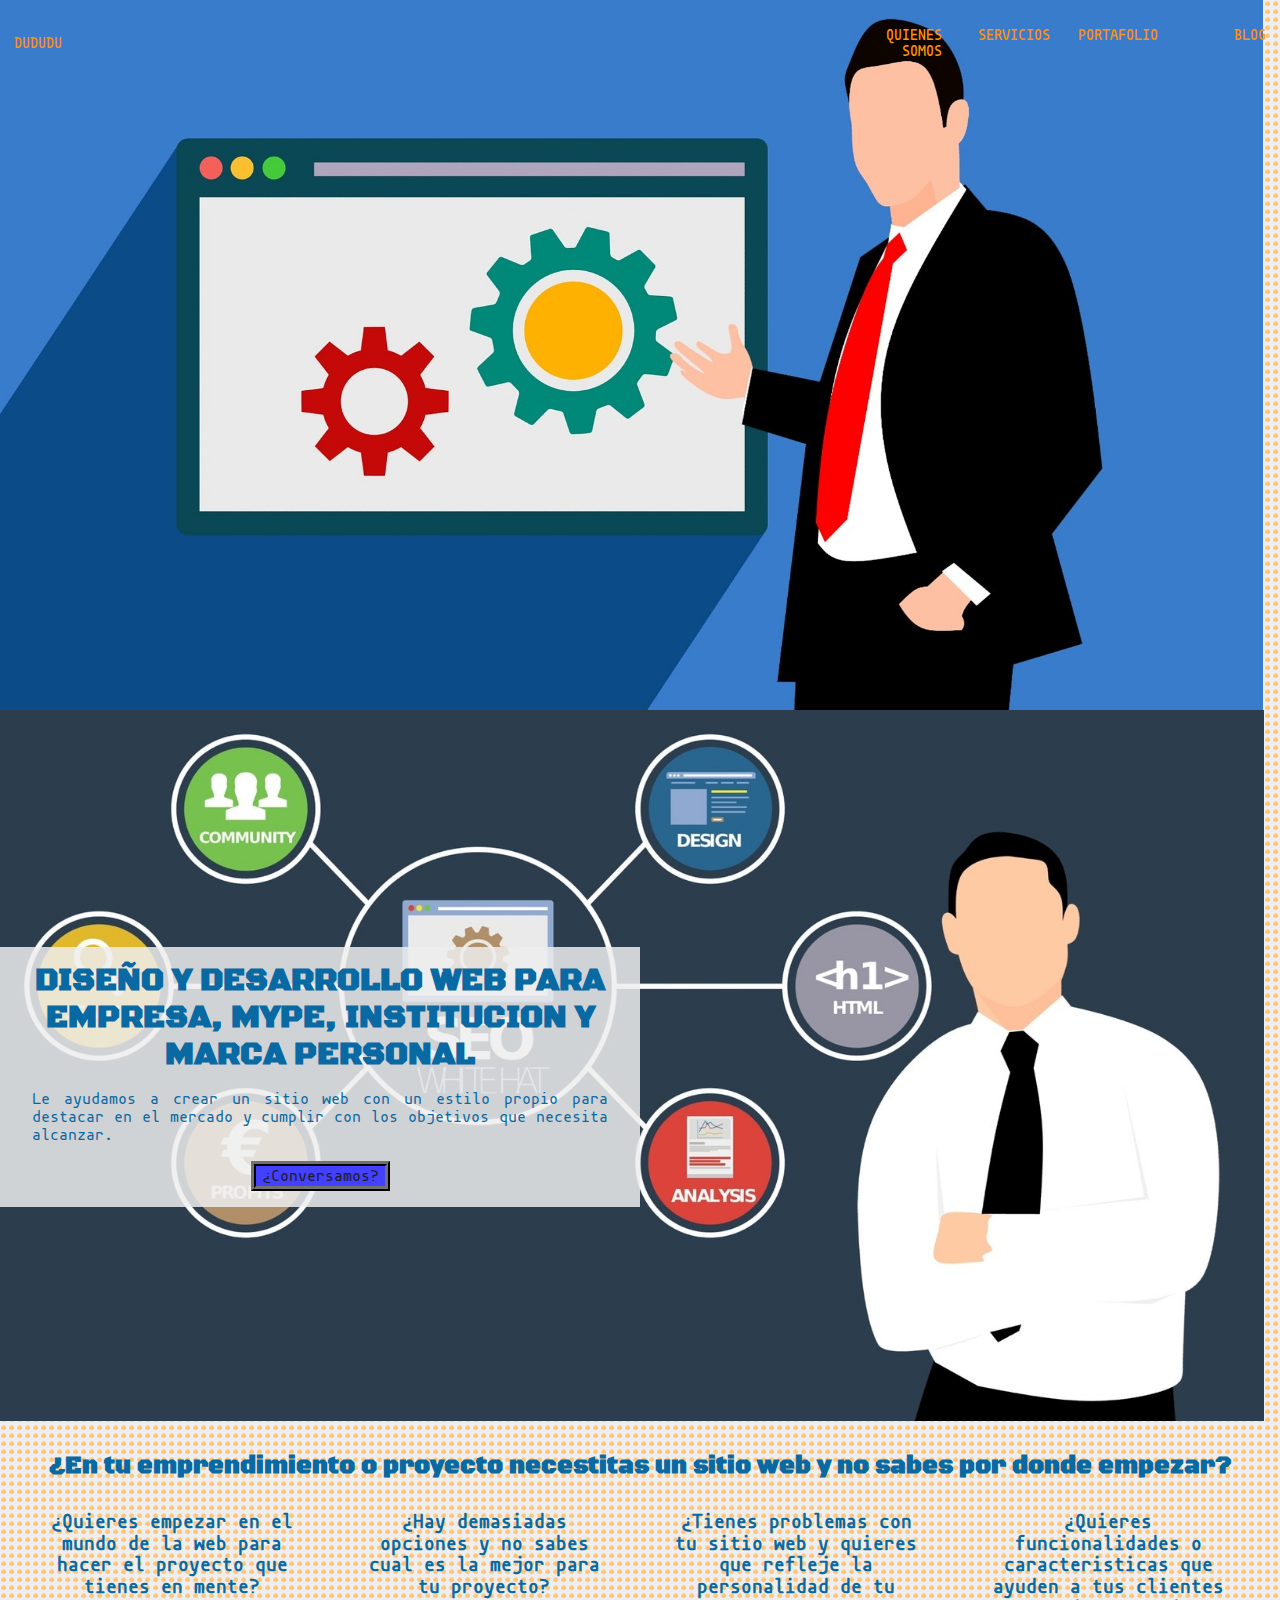
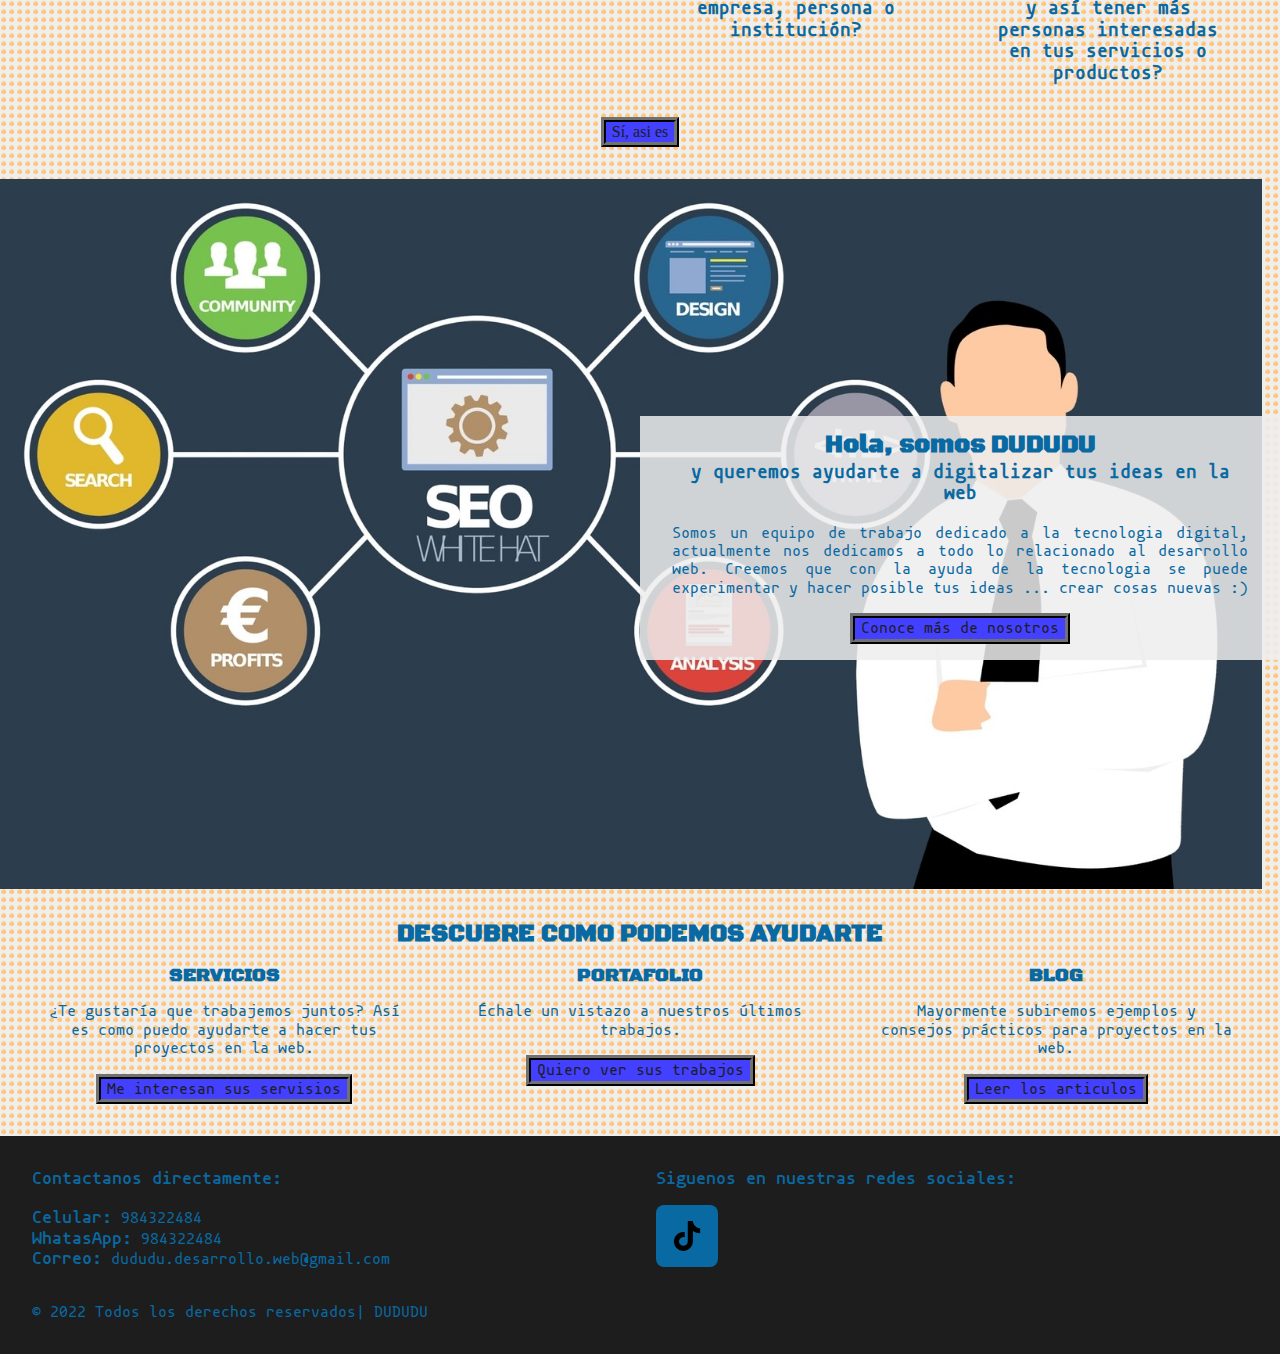
<file: index.html>
<!DOCTYPE html>
<html lang="es">
<head>
    <meta charset="UTF-8">
    <meta http-equiv="X-UA-Compatible" content="IE=edge">
    <meta name="viewport" content="width=device-width, initial-scale=1.0">
    <link rel="stylesheet" href="css/normalize.css">
    <link rel="stylesheet" href="css/style.css">
    <link rel="stylesheet" href="css/font_styles.css">
    <title>DUDUDU</title>
    <meta name="description" content="Le ayudamos a crear un sitio web con un estilo propio para destacar en el mercado y cumplir con los objetivos que necesita alcanzar.">
    <meta name="keywords" content="DUDUDU, desarrollo web, diseño web, sitio web"/>
    <meta name="author" content="Daniel Fernando Cjuno Lezama" />
    <meta name="copyright" content="DUDUDU" />
</head>
<body class="inicio">
    <!-- La cabecera con una imagen de fondo-->

    <header class="img_inicial">
        <nav class="menu_principal">
            <div class="logo_m">
                <a href="index.html">DUDUDU</a>
            </div>
            <div class="pag_sec_m">
                <div class="quienes_somos_m">
                    <a href="about_us.html">QUIENES SOMOS</a>
                </div>
                <div class="servicios_m">
                    <a href="services.html">SERVICIOS</a>
                </div>
                <div class="portafolio_m">
                    <a href="portafolio.html">PORTAFOLIO</a>
                </div>
                <div class="blog_m">
                    <a href="blog.html">BLOG</a>
                </div> 
            </div>
        </nav>
    </header>
    <main class="contenido_p_inicio">
        <!-- Una llamada la acción inicial -->
        <section class="llamada_accion_1">
            <h1>DISEÑO Y DESARROLLO WEB PARA EMPRESA, MYPE, INSTITUCION Y MARCA PERSONAL</h1>
            <p>Le ayudamos a crear un sitio web con un estilo propio para destacar en el mercado y cumplir con los objetivos que necesita alcanzar.</p>
            <form action="#contactanos_i">   <!-- Link a contactos -->
                <button type="submit">¿Conversamos?</button>
            </form>
        </section>
        <!-- Definimos los problemas que puede tener el cliente -->
        <section class="problemas_cliente_i">
            <h2>¿En tu emprendimiento o proyecto necestitas un sitio web y no sabes por donde empezar?</h2>
            <div class="problemas_contenedor_i">
                <!-- problema 1 -->
                <article class="problema_1_i">
                    <h3>¿Quieres empezar en el mundo de la web para hacer el proyecto que tienes en mente?</h3>
                </article>
                
                <!-- problema 2 -->
                <article class="problema_2_i">
                    <h3>¿Hay demasiadas opciones y no sabes cual es la mejor para tu proyecto?</h3>
                </article>
                
                <!-- problema 3 -->
                <article class="problema_3_i">
                    <h3>¿Tienes problemas con tu sitio web y quieres que refleje la personalidad de tu empresa, persona o institución?</h3>
                </article>
                
                <!-- problema 4 -->
                <article class="problema_4_i">
                    <h3>¿Quieres funcionalidades o caracteristicas que ayuden a tus clientes y así tener más personas interesadas en tus servicios o productos?</h3>
                </article> 
            </div> 
            <form action="services.html">   <!-- link a servicios -->
                <button type="submit">Sí, asi es</button>
            </form> 
        </section>
        <!-- Una pequeña presentación -->
        <section class="mini_bio_i">
            <h2>Hola, somos DUDUDU</h2>
            <h3>y queremos ayudarte a digitalizar tus ideas en la web</h3>
            <p>Somos un equipo de trabajo dedicado a la tecnologia digital, actualmente nos dedicamos a todo lo relacionado al desarrollo web. Creemos que con la ayuda de la tecnologia se puede experimentar y hacer posible tus ideas ... crear cosas nuevas :)</p>
            <form action="about_us.html">
                <button type="submit">Conoce más de nosotros</button>
            </form>
        </section>
        <!-- Enlaces a las otras paginas -->
        <section class="enlaces_i">
            <h2>DESCUBRE COMO PODEMOS AYUDARTE</h2>
            <div class="enlaces_contenedor_i">
                <article class="servicios_i">
                    <h3>SERVICIOS</h3>
                    <p>¿Te gustaría que trabajemos juntos? Así es como puedo ayudarte a hacer tus proyectos en la web.</p>
                    <form action="services.html">
                        <button type="submit">Me interesan sus servisios</button>
                    </form>
                </article>
                <article class="portafolio_i">
                    <h3>PORTAFOLIO</h3>
                    <p>Échale un vistazo a nuestros últimos trabajos.</p>
                    <form action="portafolio.html">
                        <button type="submit">Quiero ver sus trabajos</button>
                    </form>
                </article>
                <article class="blog_i">
                    <h3>BLOG</h3>
                    <P>Mayormente subiremos ejemplos y consejos prácticos para proyectos en la web.</P>
                    <form action="blog.html">
                        <button type="submit">Leer los articulos</button>
                    </form>
                </article>
            </div>
            
        </section>
    </main>
    
    <!-- Pie de pagina -->
    <footer>
        <!-- Contactos y redes sociales en el footer -->
        <aside class="contactanos_redes_footer" id="contactanos_i">
            <div class="contactanos_footer">
                <p>Contactanos directamente:</p><br>
                <p><span>Celular:</span><a href="tel:+51984322484"> 984322484</a></p>
                <p><span>WhatasApp:</span><a href="https://api.whatsapp.com/send?phone=51984322484&text=Hola,%20quisiera%20recibir%20m%C3%A1s%20informaci%C3%B3n%20de:%20"  target="_blank" rel="noopener noreferrer"> 984322484</a></p>
                <p><span>Correo:</span><a href="mailto:dududu.desarrollo.web@gmail.com"> dududu.desarrollo.web@gmail.com</a></p>
            </div>
            <div class="redes_footer">
                <p>Siguenos en nuestras redes sociales:</p>
                <div class="redes_fondo">
                    <a href="#"><img src="/assets/icons/contacto/tiktok.svg" alt="tiktok" width="30" height="30"></a>
                </div>
            </div>
        </aside>
        <p>© 2022 Todos los derechos reservados| DUDUDU </p>
    </footer>


</body>
</html>
</file>
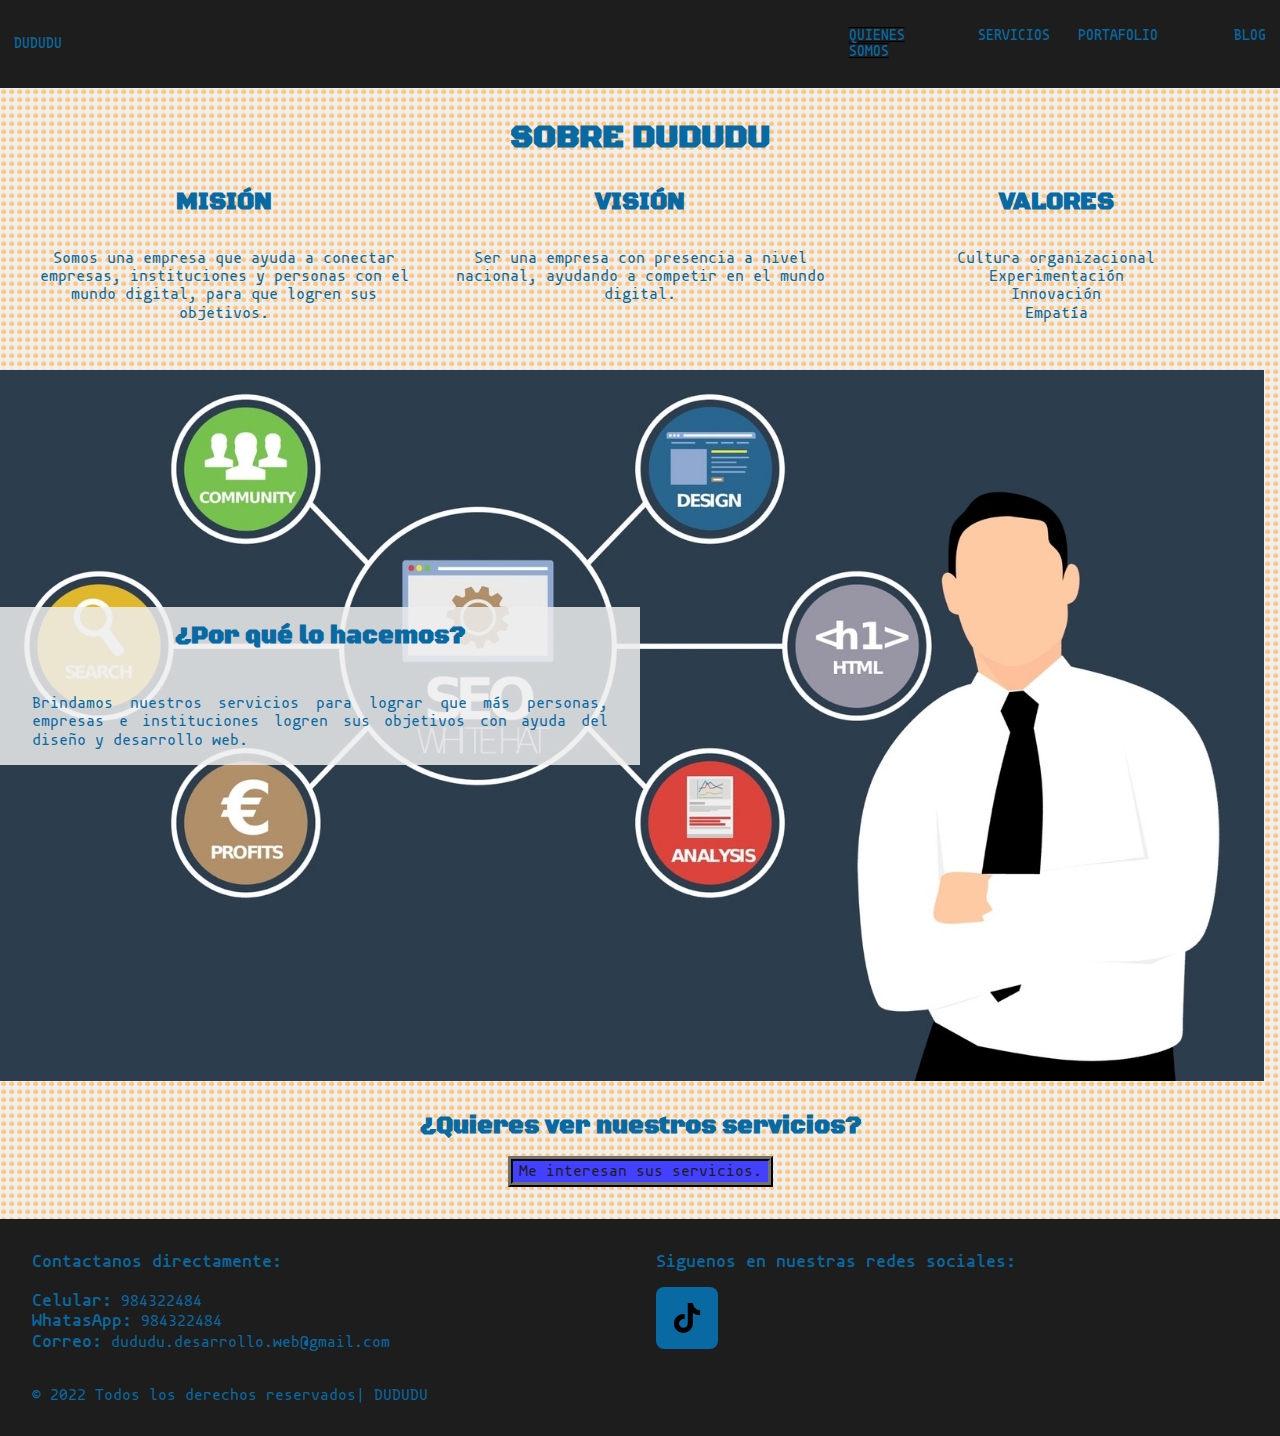
<file: about_us.html>
<!DOCTYPE html>
<html lang="es">
<head>
    <meta charset="UTF-8">
    <meta http-equiv="X-UA-Compatible" content="IE=edge">
    <meta name="viewport" content="width=device-width, initial-scale=1.0">
    <link rel="stylesheet" href="css/normalize.css">
    <link rel="stylesheet" href="css/style.css">
    <link rel="stylesheet" href="css/font_styles.css">
    <title>QUIENES SOMOS</title>
</head>
<body class="quienes_somos">
    <!-- La cabecera de las paginas secundarias-->
    <header class="cabecera_estandar">
        <nav  class="menu_estandar">
            <div class="logo_me">
                <a href="index.html">DUDUDU</a>
            </div>
            <div class="pag_sec_me">
                <div class="quienes_somos_me_a">
                    <a href="about_us.html">QUIENES SOMOS</a>
                </div>
                <div class="servicios_me">
                    <a href="services.html">SERVICIOS</a>
                </div>
                <div class="portafolio_me">
                    <a href="portafolio.html">PORTAFOLIO</a>
                </div>
                <div class="blog_me">
                    <a href="blog.html">BLOG</a>
                </div>
            </div> 
        </nav>
    </header>
    <main class="contenido_p_quienes_somos">
        <!-- Mision, vision y valores -->
        <section class="mision_vision">
            <h1>SOBRE DUDUDU</h1>
            <div class="mision_vision_contenedor">
                <article class="mision_quienes_somos">
                    <h2>MISIÓN</h2>
                    <p>Somos una empresa que ayuda a conectar empresas, instituciones y personas con el mundo digital, para que logren sus objetivos.</p>
                </article>
                <article class="vision_quienes_somos">
                    <h2>VISIÓN</h2>
                    <p>Ser una empresa con presencia a nivel nacional, ayudando a competir en el mundo digital.</p>
                </article> 
                <article class="valores_quienes_somos">
                    <h2>VALORES</h2>
                    <ul>
                        <li>Cultura organizacional</li>
                        <li>Experimentación</li>
                        <li>Innovación</li>
                        <li>Empatía</li>
                    </ul>
                </article> 
            </div>
            
        </section>
        
        <!-- Porque lo hacemos -->
        <section class="porque_lo_hacemos">
            <h2>¿Por qué lo hacemos?</h2>
            <p>Brindamos nuestros servicios para lograr que más personas, empresas e instituciones logren sus objetivos con ayuda del diseño y desarrollo web.</p>
        </section>
        <!-- Llamada a la acción -->
        <section class="servicios_quienes_somos">
            <h2>¿Quieres ver nuestros servicios?</h2>
            <form action="services.html">
                <button type="submit">Me interesan sus servicios.</button>
            </form>
        </section>
    </main>
    
    <!-- Pie de pagina -->
    <footer>
        <!-- Contactos y redes sociales en el footer -->
        <aside class="contactanos_redes_footer">
            <div class="contactanos_footer">
                <p>Contactanos directamente:</p><br>
                <p><span>Celular:</span><a href="tel:+51984322484"> 984322484</a></p>
                <p><span>WhatasApp:</span><a href="https://api.whatsapp.com/send?phone=51984322484&text=Hola,%20quisiera%20recibir%20m%C3%A1s%20informaci%C3%B3n%20de:%20"> 984322484</a></p>
                <p><span>Correo:</span><a href="mailto:dududu.desarrollo.web@gmail.com"> dududu.desarrollo.web@gmail.com</a></p>
            </div>
            <div class="redes_footer">
                <p>Siguenos en nuestras redes sociales:</p>
                <div class="redes_fondo">
                    <a href="#"><img src="/assets/icons/contacto/tiktok.svg" alt="tiktok" width="30" height="30"></a>
                </div>
            </div>
        </aside>
        <p>© 2022 Todos los derechos reservados| DUDUDU </p>
    </footer>
</body>
</html>
</file>
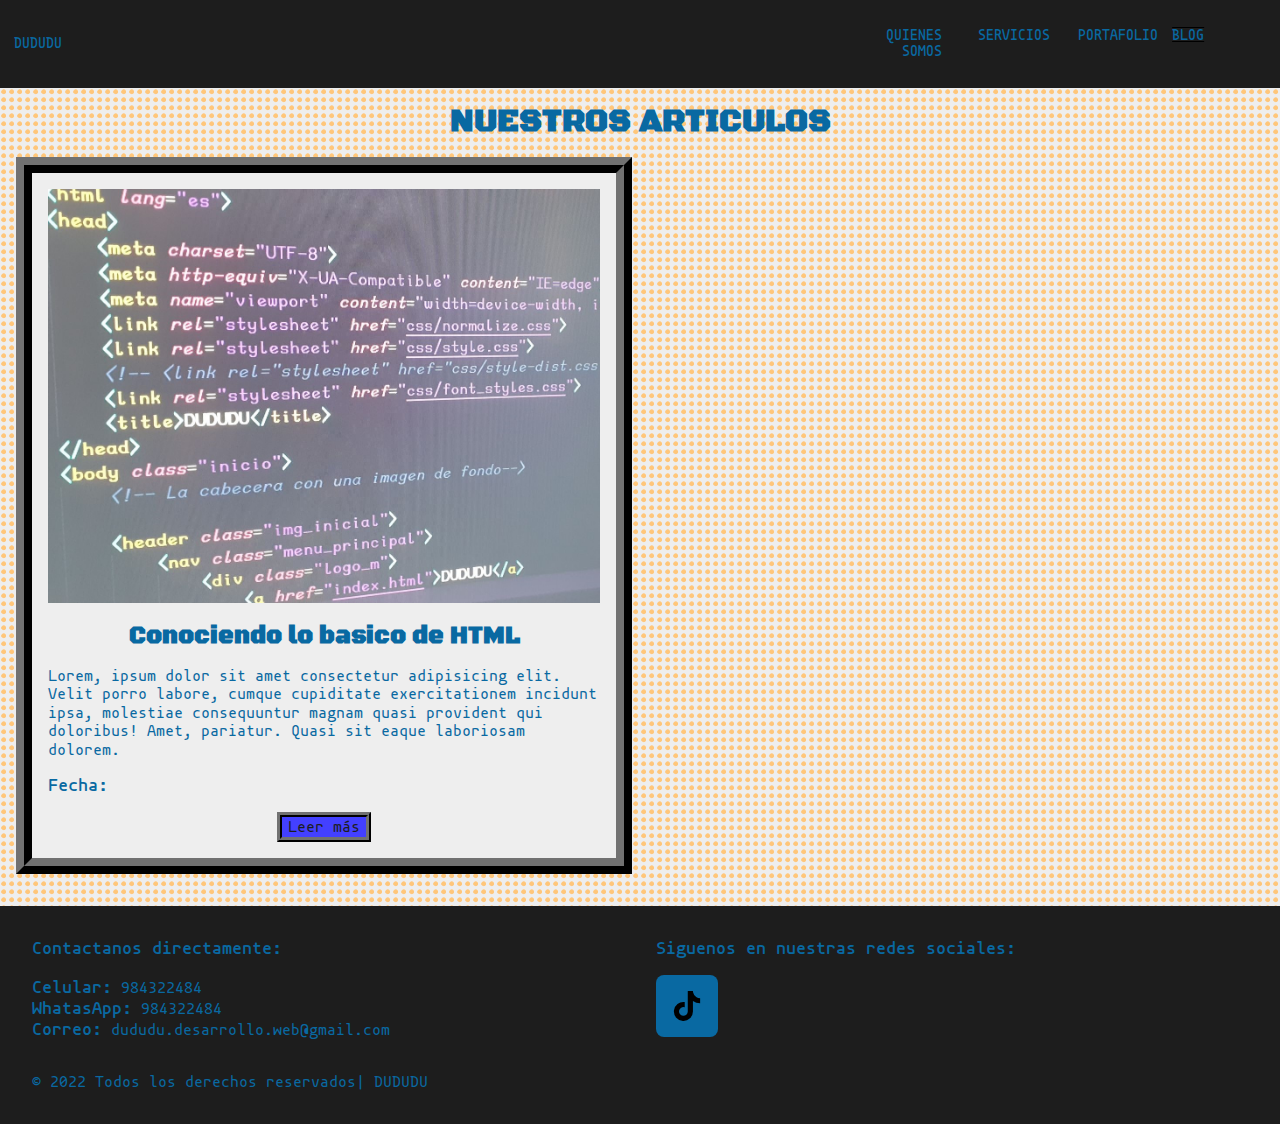
<file: blog.html>
<!DOCTYPE html>
<html lang="es">
<head>
    <meta charset="UTF-8">
    <meta http-equiv="X-UA-Compatible" content="IE=edge">
    <meta name="viewport" content="width=device-width, initial-scale=1.0">
    <link rel="stylesheet" href="css/normalize.css">
    <link rel="stylesheet" href="css/style.css">
    <link rel="stylesheet" href="css/font_styles.css">
    <title>BLOG</title>
</head>
<body class="blog">
    <!-- La cabecera de las paginas secundarias-->
    <header class="cabecera_estandar">
        <nav  class="menu_estandar">
            <div class="logo_me">
                <a href="index.html">DUDUDU</a>
            </div>
            <div class="pag_sec_me">
                <div class="quienes_somos_me">
                    <a href="about_us.html">QUIENES SOMOS</a>
                </div>
                <div class="servicios_me">
                    <a href="services.html">SERVICIOS</a>
                </div>
                <div class="portafolio_me">
                    <a href="portafolio.html">PORTAFOLIO</a>
                </div>
                <div class="blog_me_a">
                    <a href="blog.html">BLOG</a>
                </div>
            </div> 
        </nav>
    </header>
    <main class="contenido_p_blog">
        <!-- Seccion de articulos -->
        <section class="seccion_articulos_b">
            <h1>NUESTROS ARTICULOS</h1>
            <div class="seccion_articulos_contenedor_b">
                <!-- <article class="articulo_2">
                    <img src="assets/images/articulos/html_introductorio.jpg" alt="HTML_introductorio">
                    <h2>Vista general al HTML</h2>
                    <p>Lorem, ipsum dolor sit amet consectetur adipisicing elit. Velit porro labore, cumque cupiditate exercitationem incidunt ipsa, molestiae consequuntur magnam quasi provident qui doloribus! Amet, pariatur. Quasi sit eaque laboriosam dolorem.</p>
                    <p>Fecha: </p>
                    <form action="#">
                        <button type="submit">Leer más</button>
                    </form>
                </article> -->
                <article class="articulo_1">
                    <a href="post_1.html"><img src="assets/images/articulos/html_introductorio.jpg" alt="HTML_introductorio"></a>
                    <a href="post_1.html"><h2>Conociendo lo basico de HTML</h2></a>
                    <p>Lorem, ipsum dolor sit amet consectetur adipisicing elit. Velit porro labore, cumque cupiditate exercitationem incidunt ipsa, molestiae consequuntur magnam quasi provident qui doloribus! Amet, pariatur. Quasi sit eaque laboriosam dolorem.</p>
                    <p><span>Fecha:</span> </p>
                    <form action="post_1.html">
                        <button type="submit">Leer más</button>
                    </form>
                </article>
            </div>
        </section>
    </main>
    <!-- Pie de pagina -->
    <footer>
        <!-- Contactos y redes sociales en el footer -->
        <aside class="contactanos_redes_footer">
            <div class="contactanos_footer">
                <p>Contactanos directamente:</p><br>
                <p><span>Celular:</span><a href="tel:+51984322484"> 984322484</a></p>
                <p><span>WhatasApp:</span><a href="https://api.whatsapp.com/send?phone=51984322484&text=Hola,%20quisiera%20recibir%20m%C3%A1s%20informaci%C3%B3n%20de:%20"> 984322484</a></p>
                <p><span>Correo:</span><a href="mailto:dududu.desarrollo.web@gmail.com"> dududu.desarrollo.web@gmail.com</a></p>
            </div>
            <div class="redes_footer">
                <p>Siguenos en nuestras redes sociales:</p>
                <div class="redes_fondo">
                    <a href="#"><img src="/assets/icons/contacto/tiktok.svg" alt="tiktok" width="30" height="30"></a>
                </div>
            </div>
        </aside>
        <p>© 2022 Todos los derechos reservados| DUDUDU </p>
    </footer>
</body>
</html>
</file>
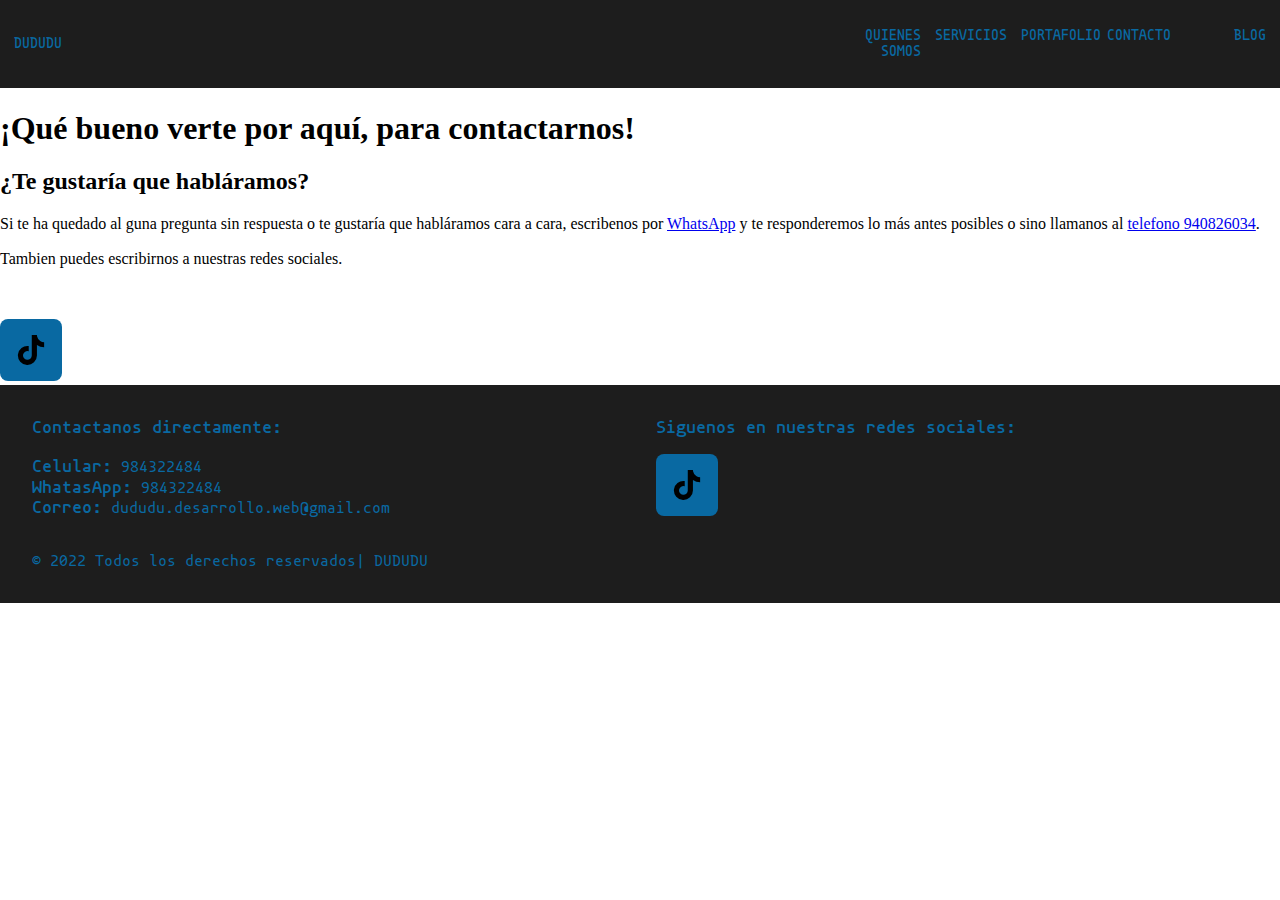
<file: contact.html>
<!DOCTYPE html>
<html lang="es">
<head>
    <meta charset="UTF-8">
    <meta http-equiv="X-UA-Compatible" content="IE=edge">
    <meta name="viewport" content="width=device-width, initial-scale=1.0">
    <link rel="stylesheet" href="css/normalize.css">
    <link rel="stylesheet" href="css/style.css">
    <!-- <link rel="stylesheet" href="css/style-dist.css"> -->
    <link rel="stylesheet" href="css/font_styles.css">
    <title>CONTACTO</title>
</head>
<body class="contacto">
    <!-- La cabecera de las paginas secundarias-->
    <header class="cabecera_estandar">
        <nav  class="menu_estandar">
            <div class="logo_me">
                <a href="index.html">DUDUDU</a>
            </div>
            <div class="pag_sec_me">
                <div class="quienes_somos_me">
                    <a href="about_us.html">QUIENES SOMOS</a>
                </div>
                <div class="servicios_me">
                    <a href="services.html">SERVICIOS</a>
                </div>
                <div class="portafolio_me">
                    <a href="portafolio.html">PORTAFOLIO</a>
                </div>
                <div class="contacto_me_a">
                    <a href="contact.html">CONTACTO</a>
                </div>
                <div class="blog_me">
                    <a href="blog.html">BLOG</a>
                </div>
            </div> 
        </nav>
    </header>
    <main class="contenido_p_contacto">
        <!-- Parrafo para contactar -->
        <section class="contactar_c">
            <h1>¡Qué bueno verte por aquí, para contactarnos!</h1>
            <h2>¿Te gustaría que habláramos?</h2>
            <p>Si te ha quedado al guna pregunta sin respuesta o te gustaría que habláramos cara a cara, escribenos por <a href="https://api.whatsapp.com/send?phone=51984322484&text=Hola,%20quisiera%20recibir%20m%C3%A1s%20informaci%C3%B3n%20de:%20">WhatsApp</a> y te responderemos lo más antes posibles o sino llamanos al <a href="tel:+51940826034">telefono 940826034</a>.</p>
            <p>Tambien puedes escribirnos a nuestras redes sociales.</p><br>
            <div class="redes_fondo">
                <a href="#"><img src="/assets/icons/contacto/tiktok.svg" alt="tiktok" width="30" height="30"></a>
            </div>
        </section>
    </main>
    
    <!-- Pie de pagina -->
    <footer>
        <!-- Contactos y redes sociales en el footer -->
        <aside class="contactanos_redes_footer">
            <div class="contactanos_footer">
                <p>Contactanos directamente:</p><br>
                <p><span>Celular:</span><a href="tel:+51984322484"> 984322484</a></p>
                <p><span>WhatasApp:</span><a href="https://api.whatsapp.com/send?phone=51984322484&text=Hola,%20quisiera%20recibir%20m%C3%A1s%20informaci%C3%B3n%20de:%20"> 984322484</a></p>
                <p><span>Correo:</span><a href="mailto:dududu.desarrollo.web@gmail.com"> dududu.desarrollo.web@gmail.com</a></p>
            </div>
            <div class="redes_footer">
                <p>Siguenos en nuestras redes sociales:</p>
                <div class="redes_fondo">
                    <a href="#"><img src="/assets/icons/contacto/tiktok.svg" alt="tiktok" width="30" height="30"></a>
                </div>
            </div>
        </aside>
        
        <p>© 2022 Todos los derechos reservados| DUDUDU </p>
    </footer>
</body>
</html>
</file>
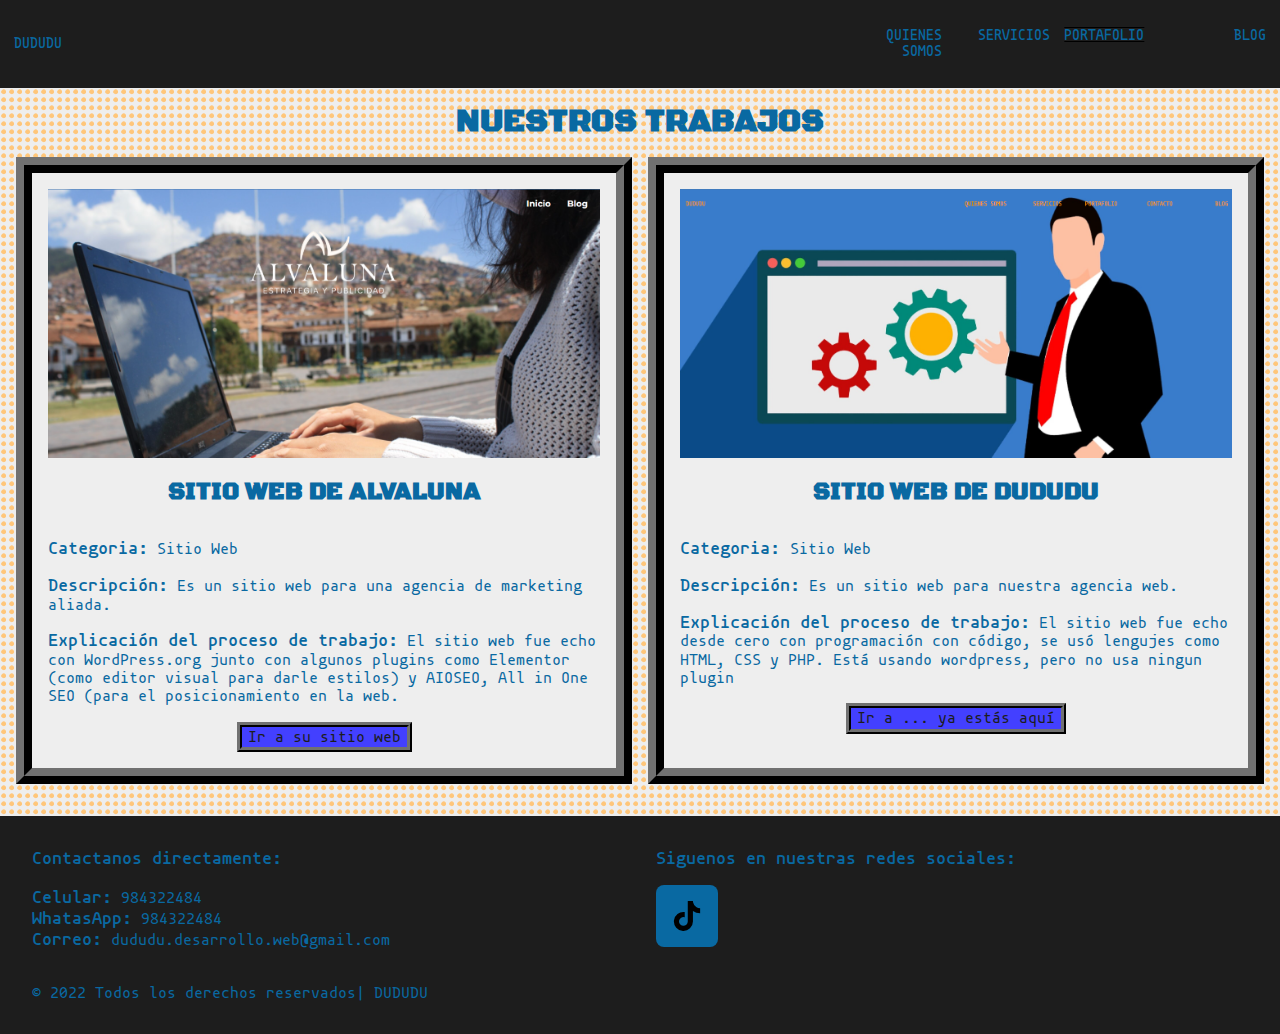
<file: portafolio.html>
<!DOCTYPE html>
<html lang="es">
<head>
    <meta charset="UTF-8">
    <meta http-equiv="X-UA-Compatible" content="IE=edge">
    <meta name="viewport" content="width=device-width, initial-scale=1.0">
    <link rel="stylesheet" href="css/normalize.css">
    <link rel="stylesheet" href="css/style.css">
    <link rel="stylesheet" href="css/font_styles.css">
    <title>PORTAFOLIO</title>
</head>
<body class="portafolio">
    <!-- La cabecera de las paginas secundarias-->
    <header class="cabecera_estandar">
        <nav  class="menu_estandar">
            <div class="logo_me">
                <a href="index.html">DUDUDU</a>
            </div>
            <div class="pag_sec_me">
                <div class="quienes_somos_me">
                    <a href="about_us.html">QUIENES SOMOS</a>
                </div>
                <div class="servicios_me">
                    <a href="services.html">SERVICIOS</a>
                </div>
                <div class="portafolio_me_a">
                    <a href="portafolio.html">PORTAFOLIO</a>
                </div>
                <div class="blog_me">
                    <a href="blog.html">BLOG</a>
                </div>
            </div> 
        </nav>
    </header>
    <main class="contenido_p_portafolio">
        <!-- Trabajos Realizados-->
        <section class="trabajos_realizados_p">
            <h1>NUESTROS TRABAJOS</h1>
            <div class="trabajos_realizados_contenedor_p">
                <!-- Trabajo 1 -->
                <article class="trabajo_1">
                    <a href="https://alvaluna.groupcusco.com/" target="_blank" rel="noopener noreferrer"><img src="assets/images/briefcase/alvaluna_s_w.png" alt="Sitio web de AlvaLuna"></a>
                    <a href="https://alvaluna.groupcusco.com/" target="_blank" rel="noopener noreferrer"><h2>SITIO WEB DE ALVALUNA</h2></a>
                    <p><span>Categoria:</span> Sitio Web</p>
                    <p><span>Descripción:</span> Es un sitio web para una agencia de marketing aliada.</p>
                    <p><span>Explicación del proceso de trabajo:</span> El sitio web fue echo con WordPress.org junto con algunos plugins como Elementor (como editor visual para darle estilos) y AIOSEO, All in One SEO (para el posicionamiento en la web.</p>
                    <form action="https://alvaluna.groupcusco.com/" target="_blank" rel="noopener noreferrer">
                        <button type="submit">Ir a su sitio web</button>
                    </form>
                </article>
                <!-- Trabajo 2 -->
                <article class="trabajo_2">
                    <a href="http://dududu.groupcusco.com/" target="_blank" rel="noopener noreferrer"><img src="/assets/images/briefcase/DUDUDU_S_W.png" alt="Sitio web de DUDUDU"></a>
                    <a href="http://dududu.groupcusco.com/" target="_blank" rel="noopener noreferrer"><h2>SITIO WEB DE DUDUDU</h2></a>
                    <p><span>Categoria: </span> Sitio Web</p>
                    <p><span>Descripción:</span> Es un sitio web para nuestra agencia web.</p>
                    <p><span>Explicación del proceso de trabajo:</span> El sitio web fue echo desde cero con programación con código, se usó lengujes como HTML, CSS y PHP. Está usando wordpress, pero no usa ningun plugin</p>
                    <form action="http://dududu.groupcusco.com/" target="_blank" rel="noopener noreferrer">
                        <button type="submit">Ir a ... ya estás aquí</button>
                    </form>
                </article>
            </div>
        </section>
    </main>
    
    <!-- Pie de pagina -->
    <footer>
        <!-- Contactos y redes sociales en el footer -->
        <aside class="contactanos_redes_footer">
            <div class="contactanos_footer">
                <p>Contactanos directamente:</p><br>
                <p><span>Celular:</span><a href="tel:+51984322484"> 984322484</a></p>
                <p><span>WhatasApp:</span><a href="https://api.whatsapp.com/send?phone=51984322484&text=Hola,%20quisiera%20recibir%20m%C3%A1s%20informaci%C3%B3n%20de:%20"> 984322484</a></p>
                <p><span>Correo:</span><a href="mailto:dududu.desarrollo.web@gmail.com"> dududu.desarrollo.web@gmail.com</a></p>
            </div>
            <div class="redes_footer">
                <p>Siguenos en nuestras redes sociales:</p>
                <div class="redes_fondo">
                    <a href="#"><img src="/assets/icons/contacto/tiktok.svg" alt="tiktok" width="30" height="30"></a>
                </div>
            </div>
        </aside>
        <p>© 2022 Todos los derechos reservados| DUDUDU </p>
    </footer>
</body>
</html>
</file>
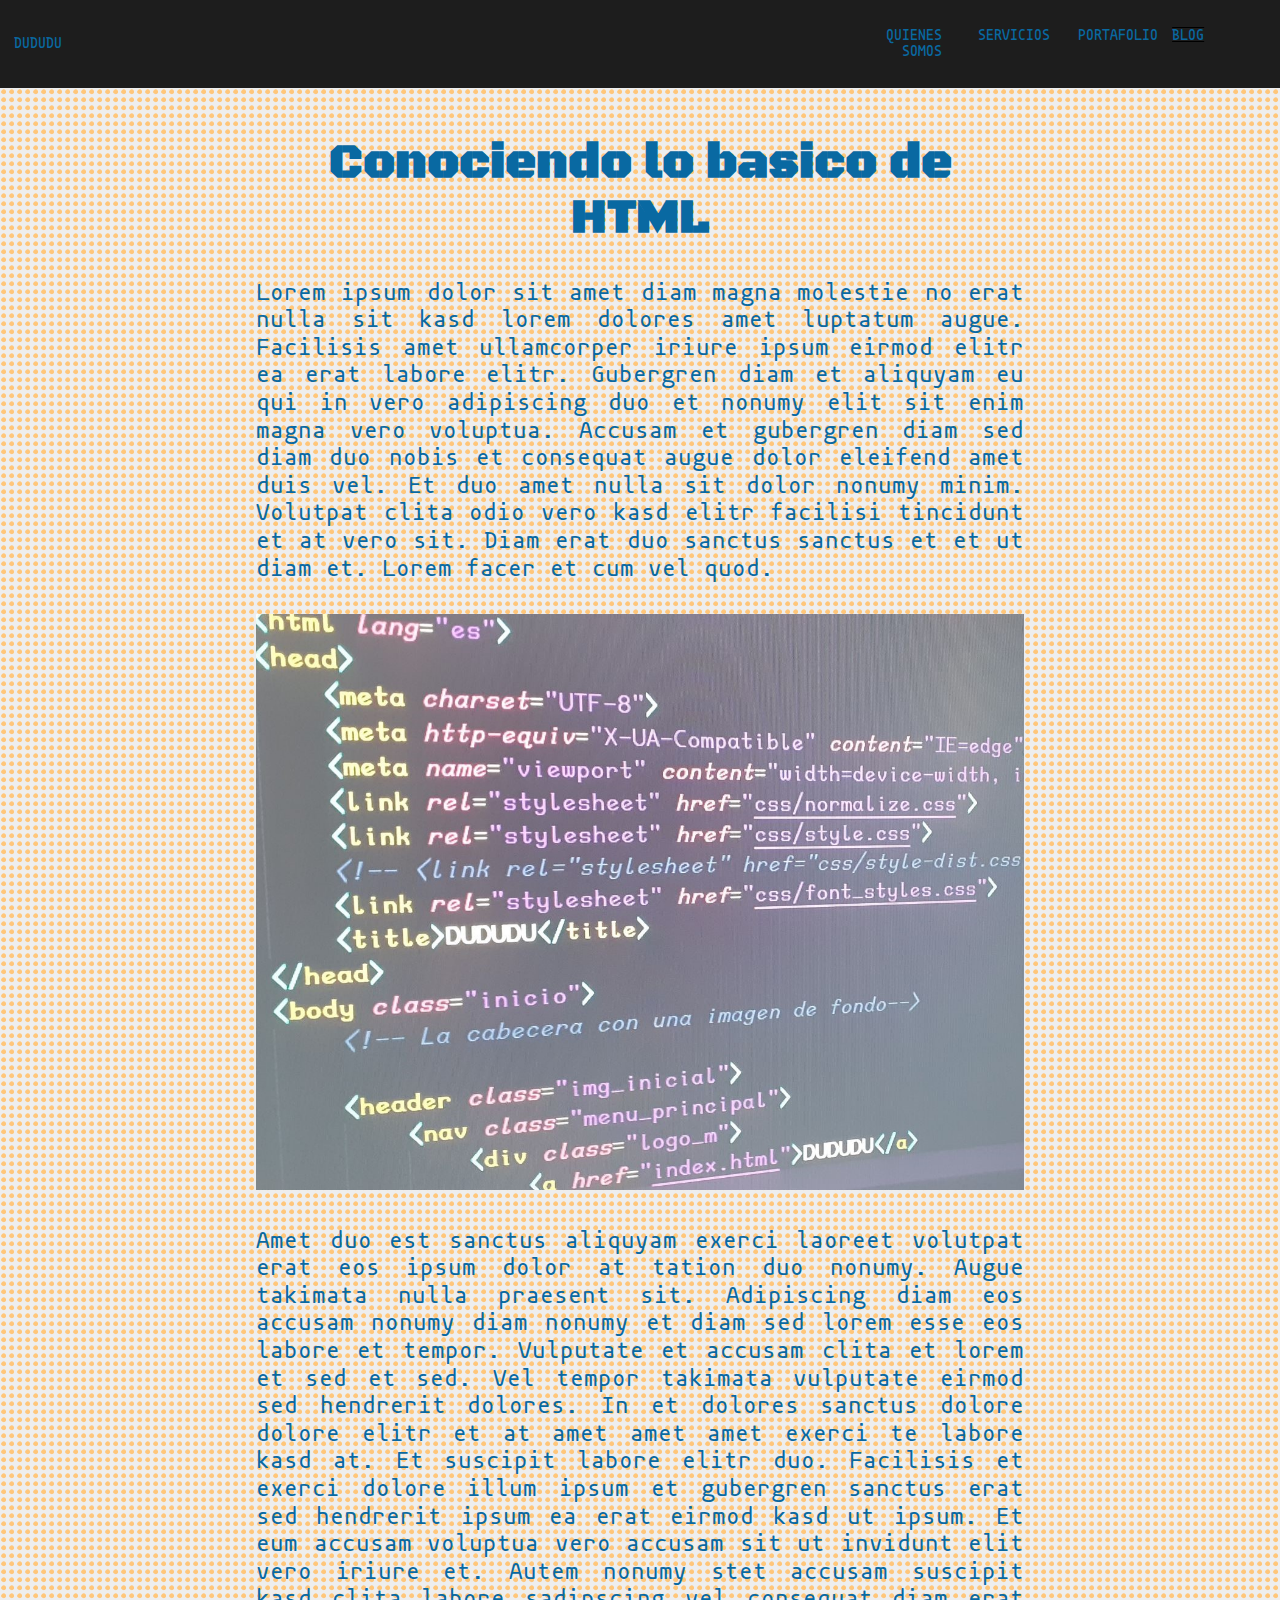
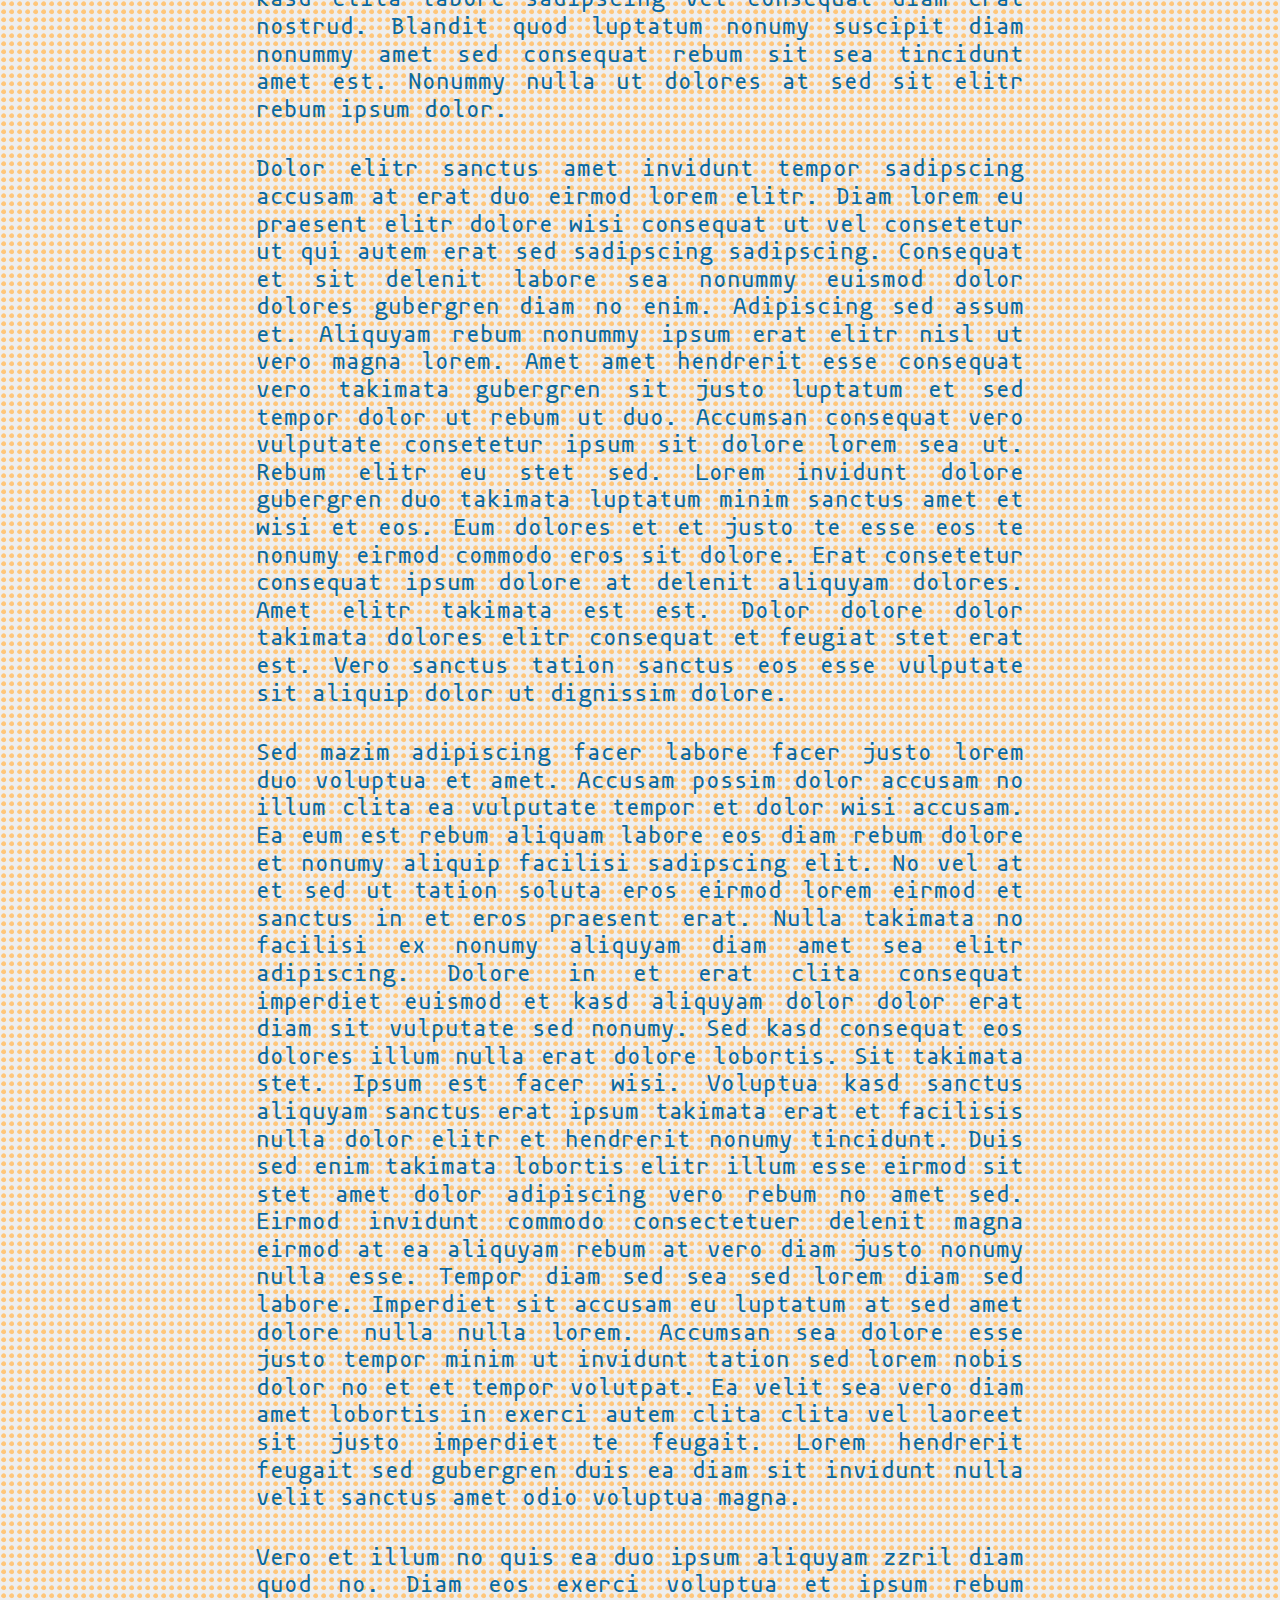
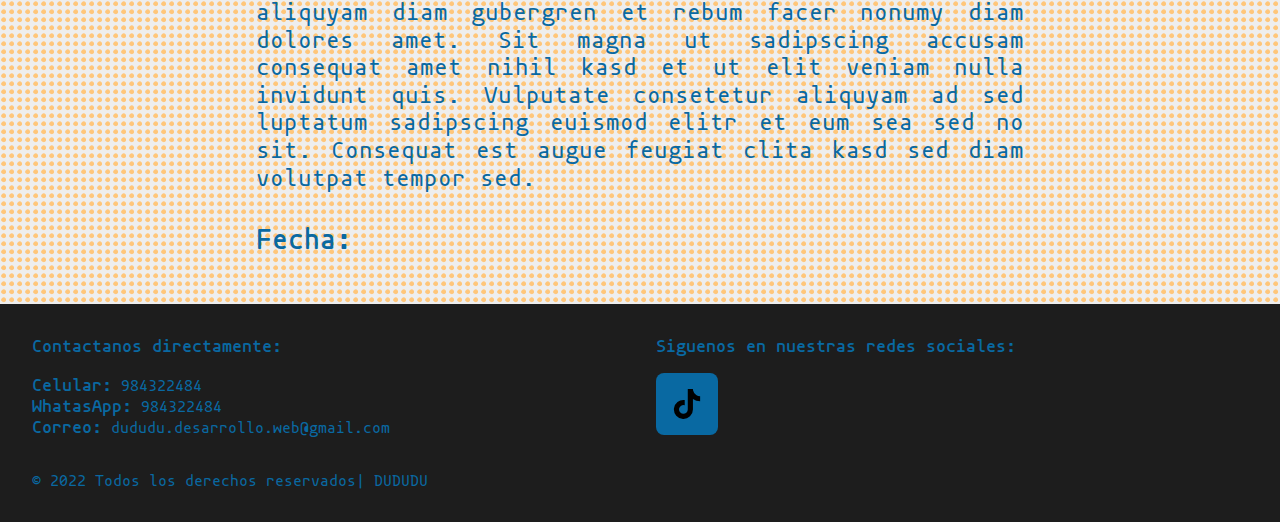
<file: post_1.html>
<!DOCTYPE html>
<html lang="es">
<head>
    <meta charset="UTF-8">
    <meta http-equiv="X-UA-Compatible" content="IE=edge">
    <meta name="viewport" content="width=device-width, initial-scale=1.0">
    <link rel="stylesheet" href="css/normalize.css">
    <link rel="stylesheet" href="css/style.css">
    <link rel="stylesheet" href="css/font_styles.css">
    <title>Articulo 1</title>
</head>
<body class="aticulo_estandar">
    <!-- La cabecera de las paginas secundarias-->
    <header class="cabecera_estandar">
        <nav  class="menu_estandar">
            <div class="logo_me">
                <a href="index.html">DUDUDU</a>
            </div>
            <div class="pag_sec_me">
                <div class="quienes_somos_me">
                    <a href="about_us.html">QUIENES SOMOS</a>
                </div>
                <div class="servicios_me">
                    <a href="services.html">SERVICIOS</a>
                </div>
                <div class="portafolio_me">
                    <a href="portafolio.html">PORTAFOLIO</a>
                </div>
                <div class="blog_me_a">
                    <a href="blog.html">BLOG</a>
                </div>
            </div> 
        </nav>
    </header>
    <main class="contenido_p_articulo_estandar">
        <section class="articulo_mismo_ae">
            <h1>Conociendo lo basico de HTML</h1>
            <p>Lorem ipsum dolor sit amet diam magna molestie no erat nulla sit kasd lorem dolores amet luptatum augue. Facilisis amet ullamcorper iriure ipsum eirmod elitr ea erat labore elitr. Gubergren diam et aliquyam eu qui in vero adipiscing duo et nonumy elit sit enim magna vero voluptua. Accusam et gubergren diam sed diam duo nobis et consequat augue dolor eleifend amet duis vel. Et duo amet nulla sit dolor nonumy minim. Volutpat clita odio vero kasd elitr facilisi tincidunt et at vero sit. Diam erat duo sanctus sanctus et et ut diam et. Lorem facer et cum vel quod.
            </p>
            <img src="assets/images/articulos/html_introductorio.jpg" alt="HTML_introductorio">
            <p>Amet duo est sanctus aliquyam exerci laoreet volutpat erat eos ipsum dolor at tation duo nonumy. Augue takimata nulla praesent sit. Adipiscing diam eos accusam nonumy diam nonumy et diam sed lorem esse eos labore et tempor. Vulputate et accusam clita et lorem et sed et sed. Vel tempor takimata vulputate eirmod sed hendrerit dolores. In et dolores sanctus dolore dolore elitr et at amet amet amet exerci te labore kasd at. Et suscipit labore elitr duo. Facilisis et exerci dolore illum ipsum et gubergren sanctus erat sed hendrerit ipsum ea erat eirmod kasd ut ipsum. Et eum accusam voluptua vero accusam sit ut invidunt elit vero iriure et. Autem nonumy stet accusam suscipit kasd clita labore sadipscing vel consequat diam erat nostrud. Blandit quod luptatum nonumy suscipit diam nonummy amet sed consequat rebum sit sea tincidunt amet est. Nonummy nulla ut dolores at sed sit elitr rebum ipsum dolor.
            </p>
            <p>Dolor elitr sanctus amet invidunt tempor sadipscing accusam at erat duo eirmod lorem elitr. Diam lorem eu praesent elitr dolore wisi consequat ut vel consetetur ut qui autem erat sed sadipscing sadipscing. Consequat et sit delenit labore sea nonummy euismod dolor dolores gubergren diam no enim. Adipiscing sed assum et. Aliquyam rebum nonummy ipsum erat elitr nisl ut vero magna lorem. Amet amet hendrerit esse consequat vero takimata gubergren sit justo luptatum et sed tempor dolor ut rebum ut duo. Accumsan consequat vero vulputate consetetur ipsum sit dolore lorem sea ut. Rebum elitr eu stet sed. Lorem invidunt dolore gubergren duo takimata luptatum minim sanctus amet et wisi et eos. Eum dolores et et justo te esse eos te nonumy eirmod commodo eros sit dolore. Erat consetetur consequat ipsum dolore at delenit aliquyam dolores. Amet elitr takimata est est. Dolor dolore dolor takimata dolores elitr consequat et feugiat stet erat est. Vero sanctus tation sanctus eos esse vulputate sit aliquip dolor ut dignissim dolore.
            </p>
            <p>Sed mazim adipiscing facer labore facer justo lorem duo voluptua et amet. Accusam possim dolor accusam no illum clita ea vulputate tempor et dolor wisi accusam. Ea eum est rebum aliquam labore eos diam rebum dolore et nonumy aliquip facilisi sadipscing elit. No vel at et sed ut tation soluta eros eirmod lorem eirmod et sanctus in et eros praesent erat. Nulla takimata no facilisi ex nonumy aliquyam diam amet sea elitr adipiscing. Dolore in et erat clita consequat imperdiet euismod et kasd aliquyam dolor dolor erat diam sit vulputate sed nonumy. Sed kasd consequat eos dolores illum nulla erat dolore lobortis. Sit takimata stet. Ipsum est facer wisi. Voluptua kasd sanctus aliquyam sanctus erat ipsum takimata erat et facilisis nulla dolor elitr et hendrerit nonumy tincidunt. Duis sed enim takimata lobortis elitr illum esse eirmod sit stet amet dolor adipiscing vero rebum no amet sed. Eirmod invidunt commodo consectetuer delenit magna eirmod at ea aliquyam rebum at vero diam justo nonumy nulla esse. Tempor diam sed sea sed lorem diam sed labore. Imperdiet sit accusam eu luptatum at sed amet dolore nulla nulla lorem. Accumsan sea dolore esse justo tempor minim ut invidunt tation sed lorem nobis dolor no et et tempor volutpat. Ea velit sea vero diam amet lobortis in exerci autem clita clita vel laoreet sit justo imperdiet te feugait. Lorem hendrerit feugait sed gubergren duis ea diam sit invidunt nulla velit sanctus amet odio voluptua magna.
            </p>
            <p>Vero et illum no quis ea duo ipsum aliquyam zzril diam quod no. Diam eos exerci voluptua et ipsum rebum aliquyam diam gubergren et rebum facer nonumy diam dolores amet. Sit magna ut sadipscing accusam consequat amet nihil kasd et ut elit veniam nulla invidunt quis. Vulputate consetetur aliquyam ad sed luptatum sadipscing euismod elitr et eum sea sed no sit. Consequat est augue feugiat clita kasd sed diam volutpat tempor sed.</p>
            <p><span>Fecha:</span> </p>
        </section>
    </main>
    <!-- Pie de pagina -->
    <footer>
        <!-- Contactos y redes sociales en el footer -->
        <aside class="contactanos_redes_footer">
            <div class="contactanos_footer">
                <p>Contactanos directamente:</p><br>
                <p><span>Celular:</span><a href="tel:+51984322484"> 984322484</a></p>
                <p><span>WhatasApp:</span><a href="https://api.whatsapp.com/send?phone=51984322484&text=Hola,%20quisiera%20recibir%20m%C3%A1s%20informaci%C3%B3n%20de:%20"> 984322484</a></p>
                <p><span>Correo:</span><a href="mailto:dududu.desarrollo.web@gmail.com"> dududu.desarrollo.web@gmail.com</a></p>
            </div>
            <div class="redes_footer">
                <p>Siguenos en nuestras redes sociales:</p>
                <div class="redes_fondo">
                    <a href="#"><img src="/assets/icons/contacto/tiktok.svg" alt="tiktok" width="30" height="30"></a>
                </div>
            </div>
        </aside>
        <p>© 2022 Todos los derechos reservados| DUDUDU </p>
    </footer>
</body>
</html>
</file>
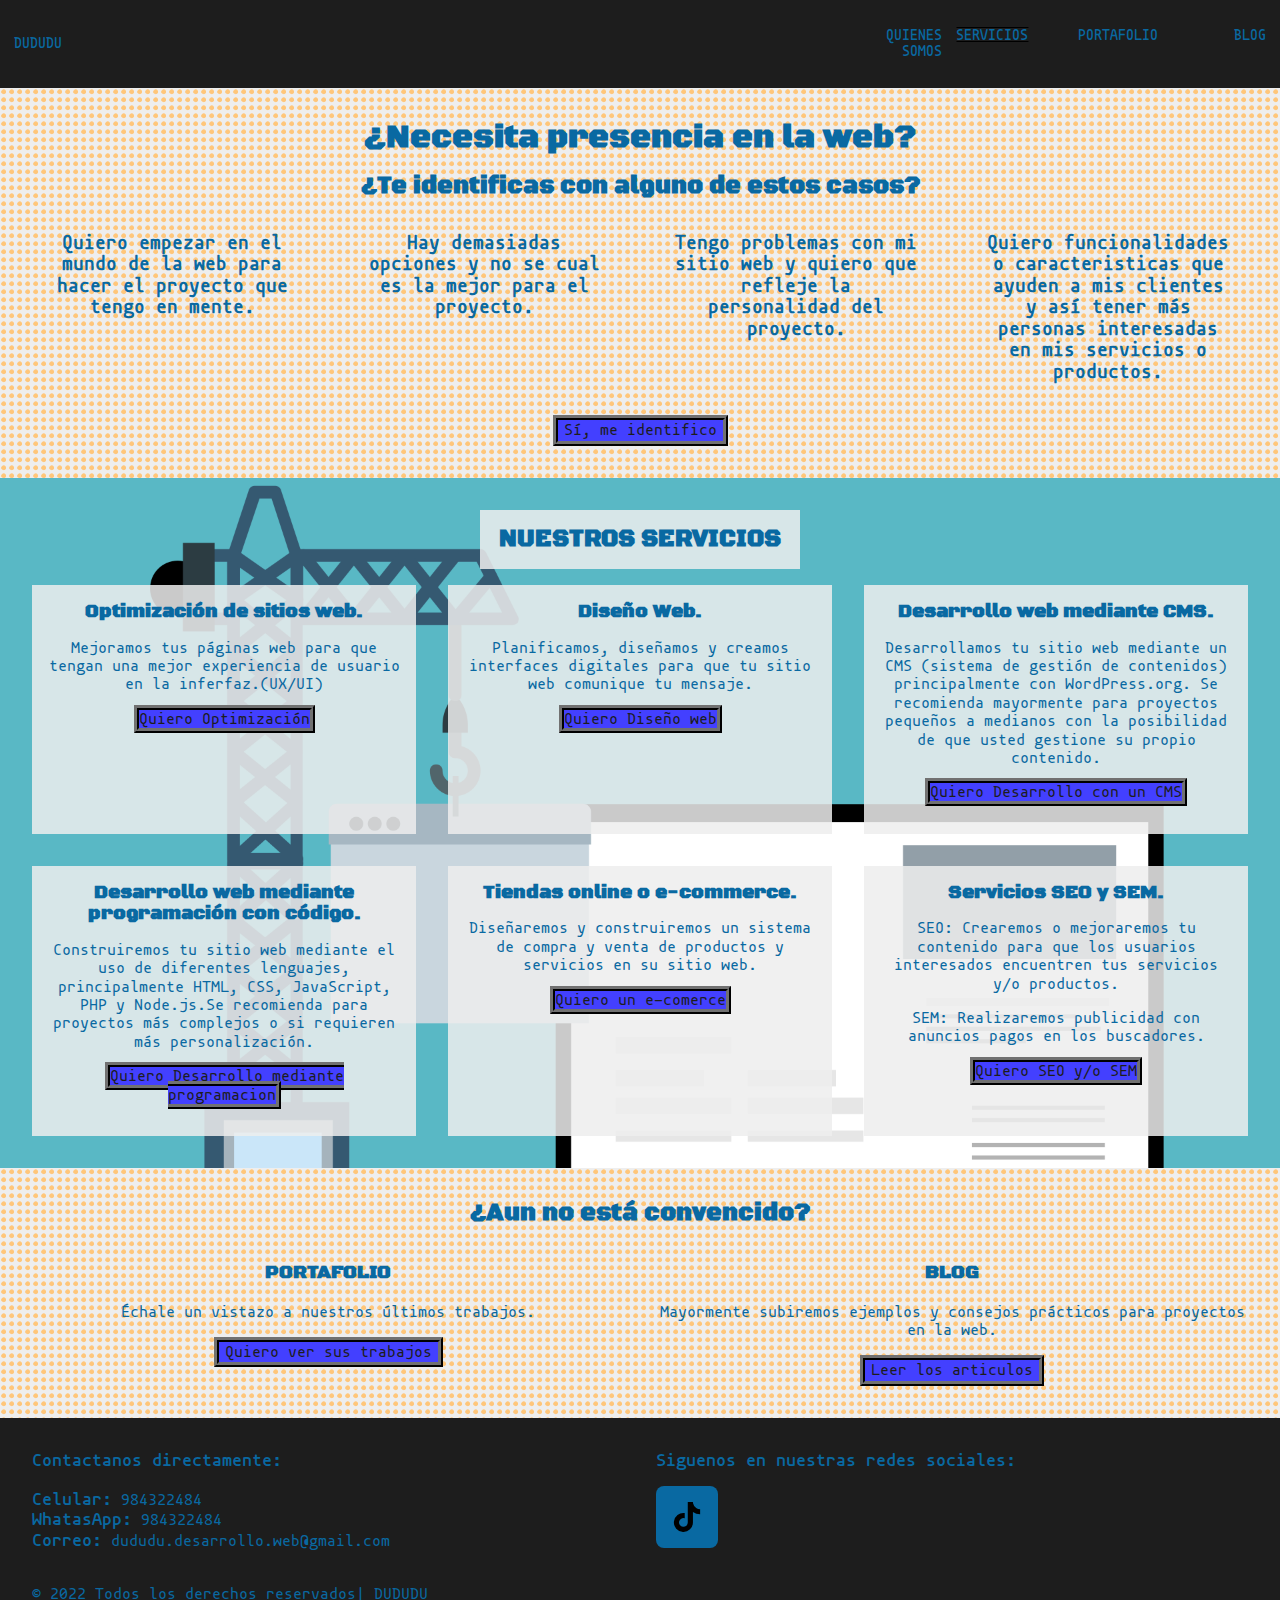
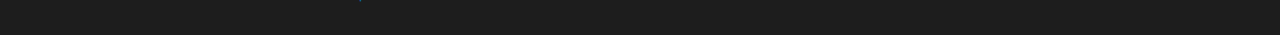
<file: services.html>
<!DOCTYPE html>
<html lang="es">
<head>
    <meta charset="UTF-8">
    <meta http-equiv="X-UA-Compatible" content="IE=edge">
    <meta name="viewport" content="width=device-width, initial-scale=1.0">
    <link rel="stylesheet" href="css/normalize.css">
    <link rel="stylesheet" href="css/style.css">
    <link rel="stylesheet" href="css/font_styles.css">
    <title>SERVICIOS</title>
</head>
<body class="servicios">
    <!-- La cabecera de las paginas secundarias-->
    <header class="cabecera_estandar">
        <nav  class="menu_estandar">
            <div class="logo_me">
                <a href="index.html">DUDUDU</a>
            </div>
            <div class="pag_sec_me">
                <div class="quienes_somos_me">
                    <a href="about_us.html">QUIENES SOMOS</a>
                </div>
                <div class="servicios_me_a">
                    <a href="services.html">SERVICIOS</a>
                </div>
                <div class="portafolio_me">
                    <a href="portafolio.html">PORTAFOLIO</a>
                </div>
                <div class="blog_me">
                    <a href="blog.html">BLOG</a>
                </div>
            </div> 
        </nav>
    </header>
    <main class="contenido_p_servicios">
        <div class="problemas_s">
            <!-- titulo llamativo -->
            <h1>¿Necesita presencia en la web?</h1>
            <!-- problemas del cliente -->
            <section class="problemas_cliente_s">
                <h2>¿Te identificas con alguno de estos casos?</h2>
                <div class="problema_cliente_contenedor_s">
                    <!-- problema 1 -->
                    <article class="problema_1_s">
                        <h3>Quiero empezar en el mundo de la web para hacer el proyecto que tengo en mente.</h3>
                    </article>
                    
                    <!-- problema 2 -->
                    <article  class="problema_2_s">
                        <h3>Hay demasiadas opciones y no se cual es la mejor para el proyecto.</h3>
                    </article>
                    
                    <!-- problema 3 -->
                    <article class="problema_3_s">
                        <h3>Tengo problemas con mi sitio web y quiero que refleje la personalidad del proyecto.</h3>
                    </article>
                    
                    <!-- problema 4 -->
                    <article class="problema_4_s">
                        <h3>Quiero funcionalidades o caracteristicas que ayuden a mis clientes y así tener más personas interesadas en mis servicios o productos.</h3>
                    </article>
                </div>
                
                <form action="#contactanos_s">
                    <button type="submit">Sí, me identifico</button>
                </form>  
            </section>
        </div>
        <!-- ¿Que hacemos o nuestros servicios. -->
        <section class="nuestros_servicios_s">
            <div class="subtitulo_servicios_s">
                <h2>NUESTROS SERVICIOS</h2>
            </div>
            <div class="nuestros_servicios_contenedor_s">
                <article class="servicios_1">
                    <h3>Optimización de sitios web.</h3>
                    <p>Mejoramos tus páginas web para que tengan una mejor experiencia de usuario en la inferfaz.(UX/UI)</p>
                    <p><a href="https://api.whatsapp.com/send?phone=51984322484&text=Hola,%20estoy%20interesado(a)%20en:%20%20Optimizaci%C3%B3n%20de%20sitios%20web." target="_blank" rel="noopener noreferrer">Quiero Optimización</a></p>
                </article>
                <article class="servicios_2">
                    <h3>Diseño Web.</h3>
                    <p>Planificamos, diseñamos y creamos interfaces digitales para que tu sitio web comunique tu mensaje.</p>
                    <p><a href="https://api.whatsapp.com/send?phone=51984322484&text=Hola,%20estoy%20interesado(a)%20en:%20Dise%C3%B1o%20Web." target="_blank" rel="noopener noreferrer">Quiero Diseño web</a></p>
                </article>
                <article class="servicios_3">
                    <h3>Desarrollo web mediante CMS.</h3>
                    <p>Desarrollamos tu sitio web mediante un CMS (sistema de gestión de contenidos) principalmente con WordPress.org. Se recomienda mayormente para proyectos pequeños a medianos con la posibilidad de que usted gestione su propio contenido.</p>
                    <p><a href="https://api.whatsapp.com/send?phone=51984322484&text=Hola,%20estoy%20interesado(a)%20en:%20%20Desarrollo%20web%20mediante%20CMS." target="_blank" rel="noopener noreferrer">Quiero Desarrollo con un CMS</a></p>
                </article>
                <article class="servicios_4">
                    <h3>Desarrollo web mediante programación con código.</h3>
                    <p>Construiremos tu sitio web mediante el uso de diferentes lenguajes, principalmente HTML, CSS, JavaScript, PHP y Node.js.Se recomienda para proyectos más complejos o si requieren más personalización.</p>
                    <p><a href="https://api.whatsapp.com/send?phone=51984322484&text=Hola,%20estoy%20interesado(a)%20en:%20%20Desarrollo%20web%20mediante%20programaci%C3%B3n%20con%20c%C3%B3digo."  target="_blank" rel="noopener noreferrer">Quiero Desarrollo mediante programacion</a></p>
                </article>
                <article class="servicios_5">
                    <h3>Tiendas online o e-commerce.</h3>
                    <p>Diseñaremos y construiremos un sistema de compra y venta de productos y servicios en su sitio web.</p>
                    <p><a href="https://api.whatsapp.com/send?phone=51984322484&text=Hola,%20estoy%20interesado(a)%20en:%20%20Tiendas%20online%20o%20e-commerce." target="_blank" rel="noopener noreferrer">Quiero un e-comerce</a></p>
                </article>
                <article class="servicios_6">
                    <h3>Servicios SEO y SEM.</h3>
                    <p>SEO: Crearemos o mejoraremos tu contenido para que los usuarios interesados encuentren tus servicios y/o productos.
                    </p>
                    <p>SEM: Realizaremos publicidad con anuncios pagos en los buscadores.</p>
                    <p><a href="https://api.whatsapp.com/send?phone=51984322484&text=Hola,%20estoy%20interesado(a)%20en:%20Servicios%20SEO%20y%20SEM." target="_blank" rel="noopener noreferrer">Quiero SEO y/o SEM</a></p>
                </article>
            </div>
        </section>
        <!-- Enlaces a las otras páginas -->
        <section class="otras_paginas_s">
            <h2>¿Aun no está convencido?</h2>
            <div class="otras_paginas_contenedor_s">
                <article class="portafolio_s">
                    <h3>PORTAFOLIO</h3>
                    <p>Échale un vistazo a nuestros últimos trabajos.</p>
                    <form action="portafolio.html">
                        <button type="submit">Quiero ver sus trabajos</button>
                    </form>
                </article>
                <article class="blog_s">
                    <h3>BLOG</h3>
                    <P>Mayormente subiremos ejemplos y consejos prácticos para proyectos en la web.</P>
                    <form action="blog.html">
                        <button type="submit">Leer los articulos</button>
                    </form>
                </article>
            </div>
        </section>
    </main>
    
    <!-- Pie de pagina -->
    <footer>
        <!-- Contactos y redes sociales en el footer -->
        <aside class="contactanos_redes_footer" id="contactanos_s">
            <div class="contactanos_footer">
                <p>Contactanos directamente:</p><br>
                <p><span>Celular:</span><a href="tel:+51984322484"> 984322484</a></p>
                <p><span>WhatasApp:</span><a href="https://api.whatsapp.com/send?phone=51984322484&text=Hola,%20quisiera%20recibir%20m%C3%A1s%20informaci%C3%B3n%20de:%20"  target="_blank" rel="noopener noreferrer"> 984322484</a></p>
                <p><span>Correo:</span><a href="mailto:dududu.desarrollo.web@gmail.com"> dududu.desarrollo.web@gmail.com</a></p>
            </div>
            <div class="redes_footer">
                <p>Siguenos en nuestras redes sociales:</p>
                <div class="redes_fondo">
                    <a href="#"><img src="/assets/icons/contacto/tiktok.svg" alt="tiktok" width="30" height="30"></a>
                </div>
            </div>
        </aside>
        <p>© 2022 Todos los derechos reservados| DUDUDU </p>
    </footer>
</body>
</html>
</file>
<file: css/style.css>
/* PAGINA DE INICIO */
/* Fondo del sitio web */
.inicio {
    background-color: #eeeeee;
    background-image: url("/assets/pattern/pattern.svg");
    background-repeat: repeat;
    background-size: 0.5rem 0.5rem;
}
/* ESTILOS DEL HEADER*/
/* Poniendo la imagen de fondo */
.img_inicial {
    font-size: 14px;
    width: 100%;
    min-width: 300px;
    height: 55.5vw;

    background-image: url("/assets/images/princiapal.jpg");
    background-size: contain;
    background-repeat: no-repeat;
}

/* Estilos para el menú */
.menu_principal {
    padding: 0em 1em;
    display: grid;
    grid-template-columns: 2fr 1fr;  
}
.pag_sec_m {
    display: grid;
    gap: 1em;
    grid-template-columns: repeat(auto-fit, minmax(5em,1fr))
}
/* Quitando el subrayado del hipervinculo */
.menu_principal div a{
    text-decoration: none;
    font-size: 1em;
}
/* Acomodando los elementos internos */
.menu_principal div {
    padding: 1em 0em;
}
.logo_m {
    align-self: center;
}
.quienes_somos_m, .servicios_m, .portafolio_m, .contacto_m, .blog_m {
    text-align: right;
}

/* ESTILOS DEL CONTENIDO */
/* Estilos generales */
.contenido_p_inicio {
    max-width: 2000px; 
    min-width: 300px;  
}
/* Para los botones */
.contenido_p_inicio button{
    border-style: none;
    background-color: #4340FF;
    color: #1d1d1d;
    border: 5px ridge #1d1d1d;
}

/* Alineamiento interno de llamada a la acción*/
.llamada_accion_1 {
    padding: 18.50vw 0vw 0vw;
    width: 100%;
    height: 37vw;
    display: grid;
    /* grid-gap: 2rem; */
    grid-auto-flow: row;
    grid-template-rows: repeat(9, 1fr);
    grid-template-columns: 1fr 1fr;
    grid-template-areas: "titulo blanco"
    "parrafo blanco"
    "boton blanco";

    background-image: url("/assets/images/llamada-accion.jpg");
    background-repeat: no-repeat;
    background-size: contain;
}

.llamada_accion_1 h1 {
    margin: 0rem;
    padding: 1rem 2rem 0.5rem 2rem;
    grid-area: titulo;
    text-align: center;
    background-color: hsla(0, 0%, 93%, 0.85);
}
.llamada_accion_1 p {
    margin: 0rem;
    padding: 0.5rem 2rem 1rem 2rem;
    grid-area: parrafo;
    text-align: justify;
    background-color: hsla(0, 0%, 93%, 0.85);
}
.llamada_accion_1 form {
    padding: 0rem 2rem 1rem 2rem;
    grid-area: boton;
    text-align: center;
    background-color: hsla(0, 0%, 93%, 0.85);
}


/* Maquetado de los elementos de problemas cliente - contenedor con grid*/
.problemas_contenedor_i {
    display: grid;
    grid-gap: 2rem;
    grid-template-columns: repeat(auto-fit, minmax(10rem,1fr)); 
}

/* Alineamiento interno de problemas cliente*/
.problemas_cliente_i {
    padding: 2rem;
}
.problemas_cliente_i h2 {
    margin: 0rem;
    text-align: center;
    padding: 0rem 1rem 1rem;
}
.problemas_contenedor_i article {
    text-align: center;
}
.problemas_cliente_i form {
    text-align: center;
    padding: 1rem 0rem 0rem;
}
.problemas_contenedor_i article h3 {
    margin: 0rem;
    padding: 1rem;
}


/* Alineamiento interno de minibio*/
.mini_bio_i {
    padding: 18.50vw 0vw 0vw;
    width: 100%;
    height: 37vw;
    display: grid;
    grid-auto-flow: row;
    grid-template-rows: repeat(9, 1fr);
    grid-template-columns: 1fr 1fr;
    grid-template-areas: "blanco titulo_1"
    "blanco titulo_2"
    "blanco parrafo"
    "blanco boton";

    background-image: url("/assets/images/llamada-accion.jpg");
    background-repeat: no-repeat;
    background-size: contain;
}

/* .mini_bio_i {
    padding: 0rem 2rem 2rem;
} */
.mini_bio_i h2 {
    margin: 0rem;
    padding: 1rem 2rem 0rem;
    text-align: center;
    grid-area: titulo_1;
    background-color: hsla(0, 0%, 93%, 0.85);
}
.mini_bio_i h3 {
    margin: 0rem;
    padding: 0rem 2rem;
    text-align: center;
    grid-area: titulo_2;
    background-color: hsla(0, 0%, 93%, 0.85);
}
.mini_bio_i p {
    margin: 0rem;
    padding: 1rem 2rem;
    text-align: justify;
    grid-area: parrafo;
    background-color: hsla(0, 0%, 93%, 0.85);
}
.mini_bio_i form {
    padding: 0rem 2rem 1rem;
    text-align: center;
    grid-area: boton;
    background-color: hsla(0, 0%, 93%, 0.85);
}

/* Maquetado de los elementos de enlaces a otras paginas con grid*/
.enlaces_contenedor_i {
    display: grid;
    grid-gap: 2rem;
    grid-template-columns: repeat(auto-fit, minmax(15rem,1fr)); 
}

/* Alineamiento interno de minibio enlaces a otras paginas*/
.enlaces_i {
    padding: 2rem;
}
.enlaces_i h2 {
    margin: 0rem;
    text-align: center;
    padding: 0rem 1rem 1rem;
}
.enlaces_contenedor_i article, .enlaces_contenedor_i article form {
    text-align: center;
}
.enlaces_contenedor_i article h3 {
    margin: 0rem;
    padding: 0rem 1rem;
}
.enlaces_contenedor_i article p {
    margin: 0rem;
    padding: 1rem;
}

/* ESTILOS PARA EL FOOTER */
footer {
    padding: 2rem;
    background-color: #1d1d1d;
}
footer p {
    margin: 0rem;
}
/* CONTACTO (EN EL FOOTER) */
/* Maquetando contactos y redes sociales con grid */
.contactanos_redes_footer {
    padding: 0rem 0rem 2rem;
    display: grid;
    gap: 2rem;
    grid-template-columns: 1fr 1fr;
}
.contactanos_footer a {
    text-decoration: none;
    color: #0969A2;
}
.redes_fondo img{
    margin: 1rem 0rem 0rem;
    padding: 1rem;
    background-color: #0969A2;
    border-radius: 8px;
}


/* PAGINA DE QUIENES SOMOS */
/* Fondo del sitio web */
.quienes_somos {
    background-color: #eeeeee;
    background-image: url("/assets/pattern/pattern.svg");
    background-repeat: repeat;
    background-size: 0.5rem 0.5rem;
}
/* ESTILOS DEL HEADER*/
/* Poniendo la color de fondo */
.cabecera_estandar {
    font-size: 14px;
    width: 100%;
    min-width: 300px;
    padding: 0rem;
    background-color: #1d1d1d;
}

/* Estilos para el menú */
.menu_estandar {
    padding: 0em 1em;
    display: grid;
    grid-template-columns: 2fr 1fr;
}
.pag_sec_me {
    display: grid;
    gap: 1em;
    grid-template-columns: repeat(auto-fit, minmax(5em,1fr))
}
/* Quitando el subrayado del hipervinculo */
.menu_estandar div a{
    text-decoration: none;
    font-size: 1em;
}
/* Acomodando los elementos internos */
.menu_estandar div {
    padding: 1em 0em;
}
.logo_me {
    align-self: center;
}
.quienes_somos_me, .servicios_me, .portafolio_me, .contacto_me, .blog_me {
    text-align: right;
}
/* Para saber donde estamos */
.quienes_somos_me_a {
    text-decoration-line: underline overline;
}
/* ESTILOS DEL CONTENIDO */
/* Estilos generales */
.contenido_p_quienes_somos {
    max-width: 2000px; 
    min-width: 300px;  
}
/* Para los botones */
.contenido_p_quienes_somos button{
    border-style: none;
    background-color: #4340FF;
    color: #1d1d1d;
    border: 5px ridge #1d1d1d;
}
/* MISIÓN, VISIÓN Y VALORES */
/* Maquetado de los elementos de misión, visión y valores - contenedor con grid*/
.mision_vision_contenedor {
    display: grid;
    grid-gap: 2rem;
    grid-template-columns: repeat(auto-fit, minmax(10rem,1fr)); 
}
/* Alineamiento interno de misión, visión y valores*/
.mision_vision {
    padding: 2rem;
}
.mision_vision h1 {
    margin: 0rem;
    text-align: center;
    padding: 0rem 1rem 1rem;
}
.contenido_p_quienes_somos article {
    text-align: center;
}
.mision_vision article h2 {
    margin: 0rem;
    padding: 1rem;
}
.valores_quienes_somos ul li{
    list-style-type: none;
}
.valores_quienes_somos ul {
    padding: 0rem;
}
/* Alineamiento interno de porque lo hacemos*/
.porque_lo_hacemos {
    padding: 18.50vw 0vw 0vw;
    width: 100%;
    height: 37vw;
    display: grid;
    grid-auto-flow: row;
    grid-template-rows: repeat(6, 1fr);
    grid-template-columns: 1fr 1fr;
    grid-template-areas: "titulo blanco"
    "parrafo blanco";

    background-image: url("/assets/images/llamada-accion.jpg");
    background-repeat: no-repeat;
    background-size: contain;
}

.porque_lo_hacemos h2 {
    margin: 0rem;
    padding: 1rem 2rem 0.5rem 2rem;
    grid-area: titulo;
    text-align: center;
    background-color: hsla(0, 0%, 93%, 0.85);
}
.porque_lo_hacemos p {
    margin: 0rem;
    padding: 0.5rem 2rem 1rem 2rem;
    grid-area: parrafo;
    text-align: justify;
    background-color: hsla(0, 0%, 93%, 0.85);
}
/* Alineamiento interno de servicios en quienes somos */
.servicios_quienes_somos {
    text-align: center;
    padding: 2rem;
}
.servicios_quienes_somos h2 {
    margin: 0rem;
    padding: 0rem 0rem 1rem;
}


/* PAGINA DE SERVICIOS */
/* Fondo del sitio web */
.servicios {
    background-color: #eeeeee;
    background-image: url("/assets/pattern/pattern.svg");
    background-repeat: repeat;
    background-size: 0.5rem 0.5rem;
}
/* Header */
.servicios_me_a {
    text-decoration-line: underline overline;
}
/* ESTILOS DEL CONTENIDO */
/* Estilos generales */
.contenido_p_servicios {
    max-width: 2000px; 
    min-width: 300px;  
}
/* Para los botones */
.contenido_p_servicios button{
    border-style: none;
    background-color: #4340FF;
    color: #1d1d1d;
    border: 5px ridge #1d1d1d;
}

/* Maquetado de los elementos de problemas cliente - contenedor en servicios con grid*/
.problema_cliente_contenedor_s {
    display: grid;
    grid-gap: 2rem;
    grid-template-columns: repeat(auto-fit, minmax(10rem,1fr)); 
}

/* Alineamiento interno de problemas cliente en servicios*/
.problemas_s {
    padding: 2rem;
}
.problemas_s h1, .problemas_cliente_s h2 {
    margin: 0rem;
    text-align: center;
    padding: 0rem 0rem 1rem;
}
.problema_cliente_contenedor_s article {
    text-align: center;
}
.problemas_cliente_s  form {
    text-align: center;
    padding: 1rem 0rem 0rem;
}
.problema_cliente_contenedor_s article h3 {
    margin: 0rem;
    padding: 1rem;
}
/* Maquetado de los elementos de Nuestros sevicios - contenedor en servicios con grid*/
.nuestros_servicios_contenedor_s {
    display: grid;
    grid-gap: 2rem;
    grid-template-columns: repeat(3, minmax(10rem,1fr)); 
}
/* Alineamiento interno de Nuestros sevicios en servicios e imagenes de fondo*/
.nuestros_servicios_s {
    padding: 2rem 2rem 2rem;
    background-image: url("/assets/images/constructor_web.png");
    background-repeat: no-repeat;
    background-size: cover;
}
.nuestros_servicios_s h2 {
    margin: 0rem;
    text-align: center;
    padding: 1rem 0rem 1rem;
}
.subtitulo_servicios_s {
    width: 20rem;
    margin: 0rem auto 1rem;
    background-color: hsla(0, 0%, 93%, 0.85);
}
.nuestros_servicios_contenedor_s article p{
    margin: 0rem;
    padding: 0rem 1rem 1rem;
    text-align: center;
}
.nuestros_servicios_contenedor_s form {
    text-align: center;
    padding: 1rem;
}
.nuestros_servicios_contenedor_s article p a {
    text-decoration: none;
    text-align: center;
    background-color: #4340FF;
    color: #1d1d1d;
    border: 5px ridge #1d1d1d;
}
.nuestros_servicios_contenedor_s article h3 {
    margin: 0rem;
    padding: 1rem;
    text-align: center;
}
.nuestros_servicios_contenedor_s article {
    padding: 0rem 0rem 1rem;
    background-color: hsla(0, 0%, 93%, 0.85);
}


/* Maquetado de los elementos de enlaces a otras paginas con grid*/
.otras_paginas_contenedor_s {
    display: grid;
    grid-gap: 2rem;
    grid-template-columns: repeat(auto-fit, minmax(15rem,1fr)); 
}

/* Alineamiento interno de enlaces a otras paginas*/
.otras_paginas_s {
    padding: 2rem;
}
.otras_paginas_s h2 {
    margin: 0rem;
    text-align: center;
    padding: 0rem 1rem 1rem;
}
.otras_paginas_contenedor_s article {
    text-align: center;
}
.enlaces_contenedor_i article h3 {
    margin: 0rem;
    padding: 0rem 1rem;
}
.enlaces_contenedor_i article p {
    margin: 0rem;
    padding: 1rem;
}

/* PAGINA DE PORTAFOLIO */
/* Fondo del sitio web */
.portafolio {
    background-color: #eeeeee;
    background-image: url("/assets/pattern/pattern.svg");
    background-repeat: repeat;
    background-size: 0.5rem 0.5rem;
}
/* Header */
.portafolio_me_a {
    text-decoration-line: underline overline;
}
/* ESTILOS DEL CONTENIDO */
/* Estilos generales */
.contenido_p_portafolio {
    max-width: 2000px; 
    min-width: 300px;  
}
/* Para los botones */
.contenido_p_portafolio button{
    border-style: none;
    background-color: #4340FF;
    color: #1d1d1d;
    border: 5px ridge #1d1d1d;
}
/* Maquetado de trabajos realizados - contenedor usando grid */
.trabajos_realizados_contenedor_p {
    padding: 0rem 1rem 2rem;
    display: grid;
    gap: 1rem;
    grid-template-columns: repeat(2,1fr);
}
.trabajos_realizados_contenedor_p article img{
    width: 100%;
}
/* Background y bordes */
.trabajos_realizados_contenedor_p article {
    padding: 1rem;
    background-color: #eeeeee;
    border: 1rem ridge #1d1d1d;

}
/* Acomodando los elementos internos de trabajos realizados */
.trabajos_realizados_p h1, .trabajos_realizados_contenedor_p article h2 {
    margin: 0rem;
    padding: 1rem 0rem;
    text-align: center;
}
.trabajos_realizados_contenedor_p article a {
    text-decoration: none;
}
.trabajos_realizados_contenedor_p article form {
    text-align: center;
}

/* PAGINA DE BLOG */
/* Fondo del sitio web */
.blog {
    background-color: #eeeeee;
    background-image: url("/assets/pattern/pattern.svg");
    background-repeat: repeat;
    background-size: 0.5rem 0.5rem;
}
/* Header */
.blog_me_a {
    text-decoration-line: underline overline;
}
/* ESTILOS DEL CONTENIDO */
/* Estilos generales */
.contenido_p_blog {
    max-width: 2000px; 
    min-width: 300px;  
}
/* Para los botones */
.contenido_p_blog button{
    border-style: none;
    background-color: #4340FF;
    color: #1d1d1d;
    border: 5px ridge #1d1d1d;
}
/* Maquetado de articulos - contenedor usando grid */
.seccion_articulos_contenedor_b {
    padding: 0rem 1rem 2rem;
    display: grid;
    gap: 1rem;
    grid-template-columns: repeat(2,1fr);
}
.seccion_articulos_contenedor_b article img{
    width: 100%;
}
/* Background y bordes */
.seccion_articulos_contenedor_b article {
    padding: 1rem;
    background-color: #eeeeee;
    border: 1rem ridge #1d1d1d;

}
/* Acomodando los elementos internos de los articulos */
.seccion_articulos_b h1, .seccion_articulos_contenedor_b article h2 {
    margin: 0rem;
    padding: 1rem 0rem;
    text-align: center;
}
.seccion_articulos_contenedor_b article a {
    text-decoration: none;
}
.seccion_articulos_contenedor_b article form {
    text-align: center;
}
.seccion_articulos_contenedor_b  p {
    margin: 0rem;
    padding: 0rem 0rem 1rem;
}

/* PAGINA DE LOS ARTICULOS */
/* Fondo del sitio web */
.aticulo_estandar {
    background-color: #eeeeee;
    background-image: url("/assets/pattern/pattern.svg");
    background-repeat: repeat;
    background-size: 0.5rem 0.5rem;
}
/* ESTILOS DEL CONTENIDO */
/* Estilos generales */
.contenido_p_articulo_estandar {
    max-width: 2000px; 
    min-width: 300px;
}
/* Acomodando los elementos internos */
.articulo_mismo_ae {
    margin: auto;
    padding: 2rem;
    width: 60%;
}
.articulo_mismo_ae h1 {
    margin: 0rem;
    padding: 1rem 0rem;
    text-align: center;
}
.articulo_mismo_ae p {
    margin: 0rem;
    padding: 1rem 0rem;
    text-align: justify;
}
.articulo_mismo_ae img {
    padding: 1rem 0rem;
    width: 100%;
}
/* Ajustando los tamaños de fuente */
.articulo_mismo_ae h1 {
    font-size: 3em;
}
.articulo_mismo_ae p {
    font-size: 1.5em;
}
/* PÁGINA DEL ERROR 404*/
/* Fondo del sitio web */
.error_404 {
    background-color: #eeeeee;
    background-image: url("/assets/pattern/pattern.svg");
    background-repeat: repeat;
    background-size: 0.5rem 0.5rem;
}
/* ESTILOS DEL CONTENIDO */
/* Estilos generales */
.contenido_p_404 {
    max-width: 2000px; 
    min-width: 300px;  
}
/* Acomodando los elementos internos */
.mensaje_error_404 {
    padding: 2rem;
    height: 100vh;
}
.mensaje_error_404 h1, .mensaje_error_404 h2, .mensaje_error_404 ul, .mensaje_error_404 p {
    margin: 0rem;
    padding: 0rem 0rem 1rem;
}
.mensaje_error_404 li {
    margin-left: 3rem;
    padding: 0rem 0rem 1rem;
}





















/* Estilos para laptop o notebook sobretodo */
@media screen and (max-width: 992px) {
    /* PAGINA DE INICIO */
    .menu_principal {
        grid-template-columns: 1fr 2fr;
    }
    
    .llamada_accion_1, .mini_bio_i {
        padding:0rem;
        width: 100%;
        height: 55vw;
        grid-template-rows: repeat(9, 1fr);
        grid-template-columns: 3fr 1fr;
    }
    .mini_bio_i {
        grid-template-columns: 1fr 3fr;
    }

    /* PAGINA DE QUIENES SOMOS */
    .menu_estandar {
        grid-template-columns: 1fr 2fr
    }

    .porque_lo_hacemos {
        padding:0rem;
        width: 100%;
        height: 55vw;
        grid-template-rows: repeat(9, 1fr);
        grid-template-columns: 3fr 1fr;
    }

    /* PAGINA DE SERVICIOS */
    .nuestros_servicios_contenedor_s {
        display: grid;
        grid-gap: 2rem;
        grid-template-columns: repeat(2, minmax(10rem,1fr)); 
    }
    /* PAGINA DE ARTICULOS */
    .articulo_mismo_ae {
        margin: auto;
        padding: 2rem;
        width: 75%;
    }
    
}

/* Estilos para celular sobretodo */
@media screen and (max-width: 576px) {
    /* PAGINA DE INICIO */
    .img_inicial {
        overflow-y: auto;
    }
    .menu_principal {
        background-color: hsla(0, 0%, 11%, 0.85);
        grid-auto-flow: row;
        grid-template-columns: 1fr;
    }
    .logo_m {
        justify-self: center;
    }
    .menu_principal div {
        padding: 0em;
    }
    .pag_sec_m div{
        text-align: center;
    }

    .problemas_contenedor_i, .enlaces_contenedor_i {
        grid-auto-flow: row;
        grid-template-columns: 1fr;
    }

    .llamada_accion_1, .mini_bio_i {
        padding: 1rem;
        width: calc(100% - 4rem);
        height: auto;
        display: block;
        background-image: none;
        background-color: #eeeeee;
        border: 1rem ridge #1d1d1d; 
    }
    /* Bordes o separadores */
    .llamada_accion_1 h1, .llamada_accion_1 p, .llamada_accion_1 form {
        background-color: transparent;
        padding: 0.5rem 0rem 0.5rem;
    }
    .mini_bio_i h2, .mini_bio_i h3, .mini_bio_i p, .mini_bio_i form {
        background-color: transparent;
        padding: 0.5rem 0rem 0.5rem;
    }
    /* CONTACTO (EN EL FOOTER) */
    /* Maquetando contactos y redes sociales con grid */
    .contactanos_redes_footer {
        padding: 0rem 0rem 2rem;
        display: grid;
        gap: 2rem;
        grid-auto-rows: row;
        grid-template-columns: 1fr;
    }

    /* PAGINA DE QUIENES SOMOS */
    .menu_estandar {
        grid-auto-flow: row;
        grid-template-columns: 1fr;
    }
    .logo_me {
        justify-self: center;
    }
    .pag_sec_me div{
        text-align: center;
    }

    .porque_lo_hacemos {
        padding: 1rem;
        width: calc(100% - 4rem);
        height: auto;
        display: block;
        background-image: none;
        background-color: #eeeeee;
        border: 1rem ridge #1d1d1d; 
    }
    .porque_lo_hacemos h2, .porque_lo_hacemos p {
        background-color: transparent;
        padding: 0.5rem 0rem 0.5rem;
    }

    /* PAGINA DE SERVICIOS */
    .problemas_contenedor_i, .otras_paginas_contenedor_s {
        grid-auto-flow: row;
        grid-template-columns: 1fr;
    }
    .nuestros_servicios_s {
        padding: 1rem;
        width: calc(100% - 4rem);
        height: auto;
        background-image: none;
        background-color: #eeeeee;
        border: 1rem ridge #1d1d1d; 
    }
    .nuestros_servicios_contenedor_s {
        display: block;
    }
    
    .nuestros_servicios_contenedor_s article, .subtitulo_servicios_s {
        background-color: transparent;
        width: auto;
        margin: 0rem 0rem 1.5rem;
    }
    /* Espacios */
    .subtitulo_servicios_s h2 {
        padding: 0rem;
    }

    /* PAGINA DE PORTAFOLIO */
    .trabajos_realizados_contenedor_p {
        padding: 2rem 1rem;
        display: grid;
        gap: 1rem;
        grid-auto-flow: row;
        grid-template-columns: 1fr;
    }

    /* PAGINA DEL BLOG */
    .seccion_articulos_contenedor_b {
        padding: 0rem 1rem 2rem;
        display: grid;
        gap: 1rem;
        grid-auto-flow: row;
        grid-template-columns: 1fr;
    }
    /* PAGINA DE ARTICULOS */
    .articulo_mismo_ae {
        margin: 0rem;
        padding: 2rem;
        width: auto;
    }
}
</file>
<file: css/font_styles.css>
/* Fuentes nerds para parrafos */
@font-face {
    font-family: mononoki-Regular;
    src: url("/assets/fonts/Mononoki/mononoki-Regular.ttf");
}
@font-face {
    font-family: mononoki-Italic;
    src: url("/assets/fonts/Mononoki/mononoki-Italic.ttf");
}
@font-face {
    font-family: mononoki-Bold;
    src: url("/assets/fonts/Mononoki/mononoki-Bold.ttf");
}
@font-face {
    font-family: mononoki-Bold-Italic;
    src: url("/assets/fonts/Mononoki/mononoki-Bold-Italic.ttf");
}
@font-face {
    font-family: DaddyTimeMono;
    src: url("/assets/fonts/DaddyTimeMono/DaddyTimeMono.ttf");
}
/* Fuente para titulos y adornos */
@font-face {
    font-family: BlackOpsOne-Regular;
    src: url("/assets/fonts/Black_Ops_One/BlackOpsOne-Regular.ttf");
}
@font-face {
    font-family: BungeeShade-Regular;
    src: url("/assets/fonts/Bungee_Shade/BungeeShade-Regular.ttf");
}
@font-face {
    font-family: Chewy-Regular;
    src: url("/assets/fonts/Chewy/Chewy-Regular.ttf");
}
@font-face {
    font-family: FrederickatheGreat-Regular;
    src: url("/assets/fonts/Fredericka_the_Great/FrederickatheGreat-Regular.ttf");
}
/* INICIO */
/* Header */
.menu_principal div a {
    font-family: mononoki-Bold;
    color: #FF9400;
}

/* Contenido */
.llamada_accion_1 h1 {
    font-family: BlackOpsOne-Regular;
}
.llamada_accion_1 p, .llamada_accion_1 form {
    font-family: mononoki-Regular;
}

.problemas_cliente_i h2 {
    font-family: BlackOpsOne-Regular;
}
.problemas_cliente_i article, .problemas_cliente form {
    font-family: mononoki-Regular;
}

.mini_bio_i h2 {
    font-family: BlackOpsOne-Regular;
}
.mini_bio_i h3, .mini_bio_i p, .mini_bio_i form {
    font-family: mononoki-Regular;
}

.enlaces_i h2 {
    font-family: BlackOpsOne-Regular;
}
.enlaces_i article h3 {
    font-family: BlackOpsOne-Regular;
}
.enlaces_i article p, .enlaces_i article form {
    font-family: mononoki-Regular;
}
.contenido_p_inicio {
    color: #0969A2;
}
/* Footer */
footer {
    font-family: mononoki-Regular;
    color: #0969A2;
}
/* CONTACTO (EN EL FOOTER)*/
/* Contacto y redes sociales*/
.contactanos_footer p:first-of-type, .contactanos_footer span, .redes_footer {
    font-size: 18px;
    font-family: mononoki-Bold;
}

/* QUIENES SOMOS */
/* Header */
.menu_estandar div a {
    font-family: mononoki-Bold;
    color: #0969A2;
}

/* Contenido */
.mision_vision h1, .mision_vision_contenedor article h2 {
    font-family: BlackOpsOne-Regular;
}
.mision_vision_contenedor article p, .mision_vision_contenedor article ul {
    font-family: mononoki-Regular;
}

.porque_lo_hacemos h2 {
    font-family: BlackOpsOne-Regular;
}
.porque_lo_hacemos p {
    font-family: mononoki-Regular;
}

.servicios_quienes_somos h2 {
    font-family: BlackOpsOne-Regular;
}
.servicios_quienes_somos form {
    font-family: mononoki-Regular;
}

.contenido_p_quienes_somos {
    color: #0969A2;
}

/* SERVICIOS */
/* Contenido */
.contenido_p_servicios {
    color: #0969A2;
}
.contenido_p_servicios h1, .contenido_p_servicios h2, .contenido_p_servicios h3 {
    font-family: BlackOpsOne-Regular;
}
.contenido_p_servicios form, .contenido_p_servicios p, .contenido_p_servicios a {
    font-family: mononoki-Regular;
}
.problema_cliente_contenedor_s h3 {
    font-family: mononoki-Regular;
}

/* PORTAFOLIO */
/* Contenido */
.contenido_p_portafolio {
    color: #0969A2;
}
.contenido_p_portafolio h1, .contenido_p_portafolio h2{
    font-family: BlackOpsOne-Regular;
}
.trabajos_realizados_contenedor_p article a {
    font-family: BlackOpsOne-Regular;
    color: #0969A2;
}
.contenido_p_portafolio p, .contenido_p_portafolio form {
    font-family: mononoki-Regular;
}
.trabajos_realizados_contenedor_p article span {
    font-size: 18px;
    font-family: mononoki-Bold;
}

/* Blog */
/* Contenido */
.contenido_p_blog {
    color: #0969A2;
}
.contenido_p_blog h1, .contenido_p_blog h2{
    font-family: BlackOpsOne-Regular;
}
.seccion_articulos_contenedor_b article a {
    font-family: BlackOpsOne-Regular;
    color: #0969A2;
}
.contenido_p_blog p, .contenido_p_blog form {
    font-family: mononoki-Regular;
}
.seccion_articulos_contenedor_b article span {
    font-size: 18px;
    font-family: mononoki-Bold;
}

/* ARTICULOS */
/* Contenido */
.contenido_p_articulo_estandar {
    color: #0969A2;
}
.contenido_p_articulo_estandar h1, .contenido_p_articulo_estandar h2 {
    font-family: BlackOpsOne-Regular;
}
.contenido_p_articulo_estandar p {
    font-family: mononoki-Regular;
}
.contenido_p_articulo_estandar span {
    font-size: 28px;
    font-family: mononoki-Bold;
}

/* 404 */
/* Contenido */
.contenido_p_404 {
    color: #0969A2;
}
.contenido_p_404 h1, .contenido_p_404 h2 {
    font-family: BlackOpsOne-Regular;
}
.contenido_p_404 p, .contenido_p_404 ul {
    font-family: mononoki-Regular;
}
.solucion_404 {
    font-size: 18px;
    font-family: mononoki-Bold;
}
</file>
